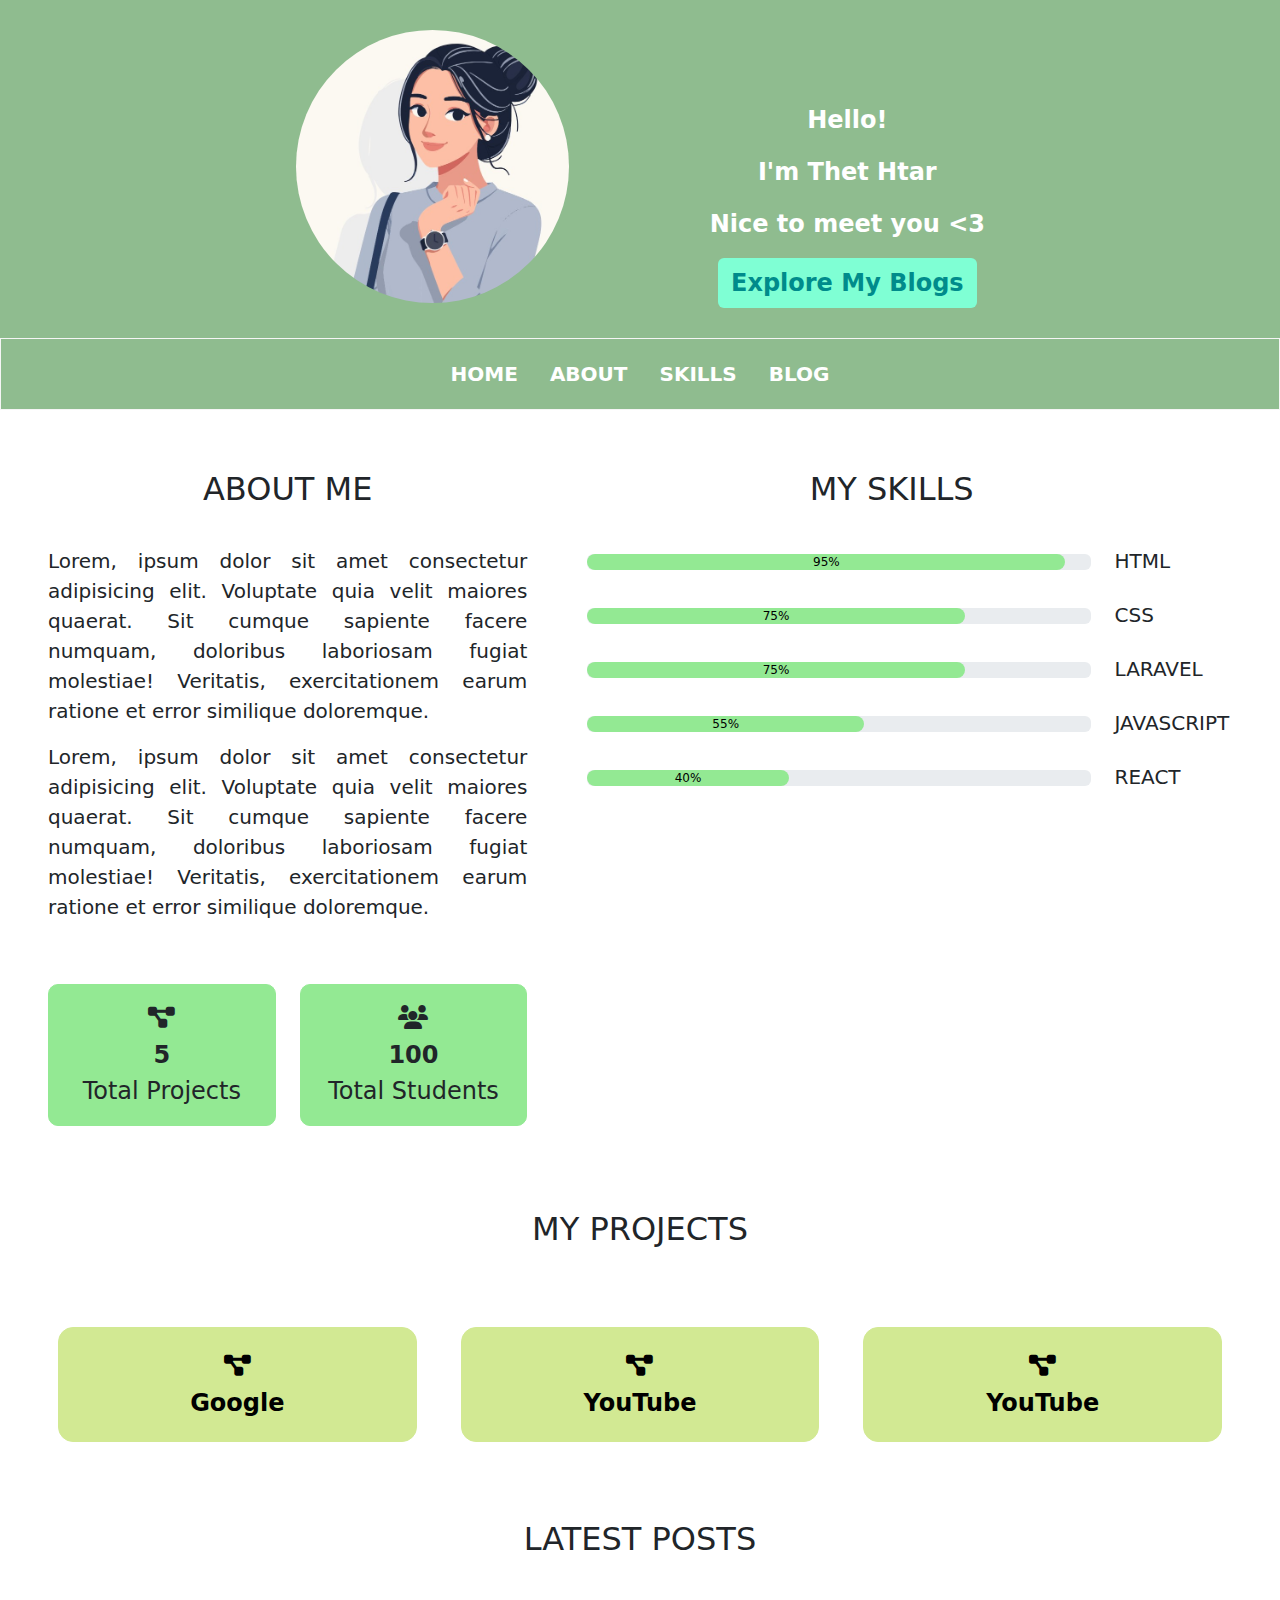
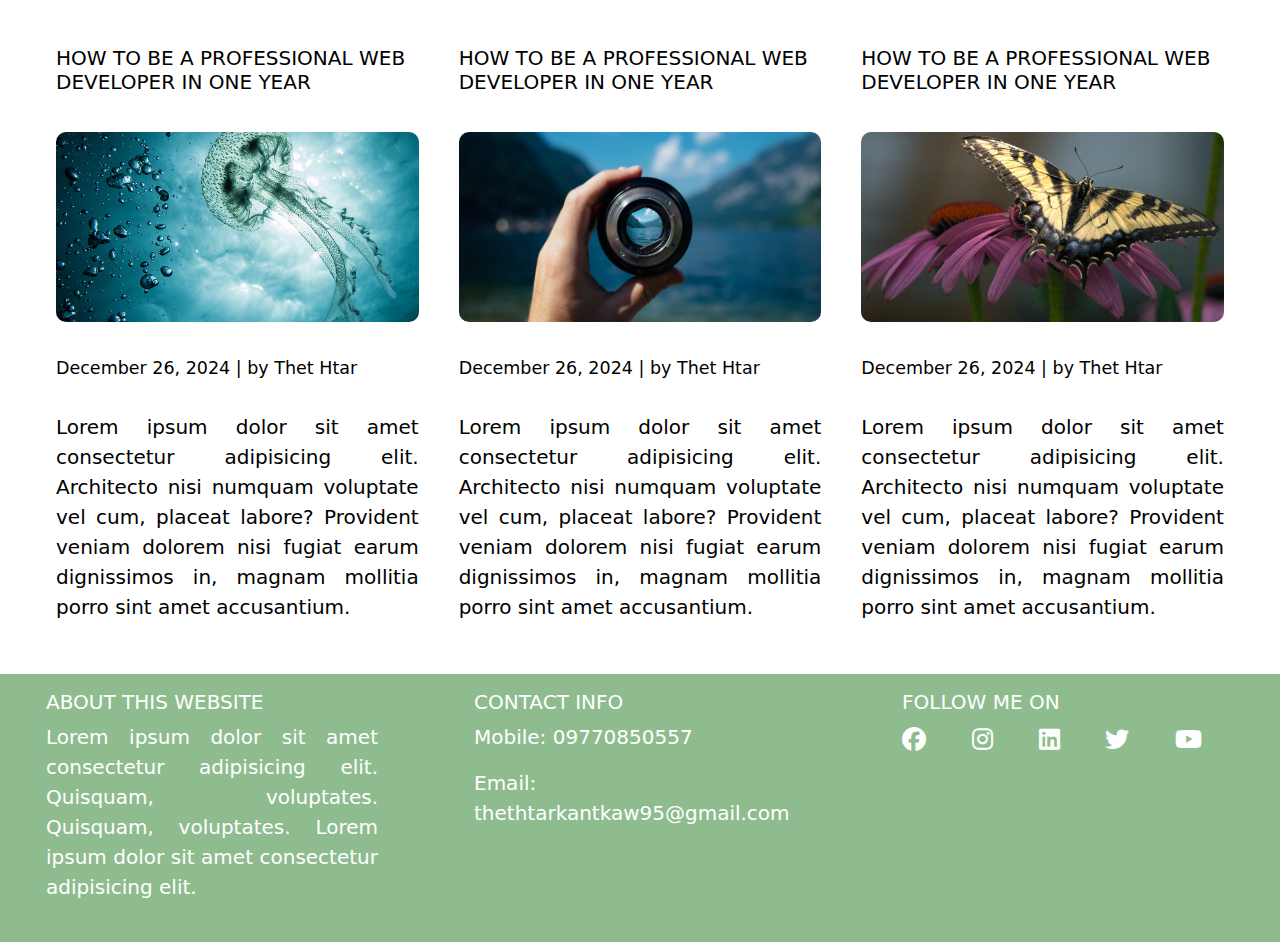
<file: index.html>
<!DOCTYPE html>
<html lang="en">
<head>
    <meta charset="UTF-8">
    <meta name="viewport" content="width=device-width, initial-scale=1.0">
    <!-- BOOTSTRAP CSS -->
    <link href="https://cdn.jsdelivr.net/npm/bootstrap@5.3.3/dist/css/bootstrap.min.css" rel="stylesheet" integrity="sha384-QWTKZyjpPEjISv5WaRU9OFeRpok6YctnYmDr5pNlyT2bRjXh0JMhjY6hW+ALEwIH" crossorigin="anonymous">
    <!-- CUSTOM CSS  -->
     <link rel="stylesheet" href="css/style.css">
    <!-- FONTAWESOME CSS -->
    <link rel="stylesheet" href="https://cdnjs.cloudflare.com/ajax/libs/font-awesome/6.7.2/css/all.min.css" 
    integrity="sha512-Evv84Mr4kqVGRNSgIGL/F/aIDqQb7xQ2vcrdIwxfjThSH8CSR7PBEakCr51Ck+w+/U6swU2Im1vVX0SVk9ABhg=="
     crossorigin="anonymous" referrerpolicy="no-referrer" />    
    <title>Portfolio</title>
</head>
<body>
    <div style="width: 100%;">
        <div class="row">
            <div class="col-md-12">
                <!-- HEADER SECTION -->
                <div class="header">
                    <div class="row">
                        <div class="col-md-2"></div>
                        <div class="col-md-4">
                            <img src="images/thkk.jpg" id="header-img" alt="">
                        </div>
                        <div class="col-md-4 fs-4 fw-bold">
                            <br><br>
                            <p>Hello!</p>
                            <p>I'm Thet Htar</p>
                            <p>Nice to meet you <3</p>
                            <a href="posts.html">
                                <button 
                                    class="btn explore-btn fs-4 fw-bold" 
                                >
                                    Explore My Blogs
                                </button>
                            </a>                            
                        </div>
                        <div class="col-md-2"></div>
                    </div>
                </div>

                <!-- NAVIGATION SECTION  -->
                <div id="navbar" class="d-flex justify-content-center position-sticky">
                    <a href="index.html">HOME</a>
                    <a href="#about">ABOUT</a>
                    <a href="#projects">SKILLS</a>
                    <a href="#blogs">BLOG</a>
                </div>

                <!-- ABOUT SECTION -->
                <!-- <div> -->
                    <div class="row">
                        <div class="col-md-12">
                            <!-- ABOUT ME AND MY SKILLS -->
                            <div class="about-me px-5">
                                <div class="row">
                                    <div class="col-md-5">
                                        <br>
                                        <div id="about">
                                            <h2 class="text-center">ABOUT ME</h2><br>
                                            <P>Lorem, ipsum dolor sit amet consectetur adipisicing elit. Voluptate quia
                                                velit maiores quaerat. Sit cumque sapiente facere numquam, doloribus
                                                laboriosam fugiat molestiae! Veritatis, exercitationem earum ratione
                                                et error similique doloremque.
                                            </P>
                                            <P>Lorem, ipsum dolor sit amet consectetur adipisicing elit. Voluptate quia
                                                velit maiores quaerat. Sit cumque sapiente facere numquam, doloribus
                                                laboriosam fugiat molestiae! Veritatis, exercitationem earum ratione
                                                et error similique doloremque.
                                            </P><br>
                                            <div class="row py-3 fs-4">
                                                <div class="col-md-6 mb-2">
                                                    <div class="total-project">
                                                        <i class="fa-solid fa-diagram-project pb-2"></i><br>
                                                        <strong>5</strong>
                                                        <p>Total Projects</p>
                                                    </div>
                                                </div>
                                                <div class="col-md-6">
                                                    <div class="total-student">
                                                        <i class="fa fa-users pb-2"></i><br>
                                                        <strong>100</strong>
                                                        <p>Total Students</p>
                                                    </div>
                                                </div>
                                            </div>
                                        </div>                                        
                                    </div>

                                    <div class="col-md-7 px-5">
                                        <br>
                                        <h2 class="text-center">MY SKILLS</h2><br>
                                        <div class="row mb-4">
                                            <div class="col-md-10">
                                                <div class="progress mt-2">
                                                    <div class="progress-bar" style="width: 95%;">
                                                        95%
                                                    </div>
                                                </div>
                                            </div>
                                            <div class="col-md-2">
                                                HTML
                                            </div>
                                        </div>

                                        <div class="row mb-4">
                                            <div class="col-md-10">
                                                <div class="progress mt-2">
                                                    <div class="progress-bar" style="width: 75%;">
                                                        75%
                                                    </div>
                                                </div>
                                            </div>
                                            <div class="col-md-2">
                                                CSS
                                            </div>
                                        </div>
                                        <div class="row mb-4">
                                            <div class="col-md-10">
                                                <div class="progress mt-2">
                                                    <div class="progress-bar" style="width: 75%;">
                                                        75%
                                                    </div>
                                                </div>
                                            </div>
                                            <div class="col-md-2">
                                                LARAVEL
                                            </div>
                                        </div>
                                        <div class="row mb-4">
                                            <div class="col-md-10">
                                                <div class="progress mt-2">
                                                    <div class="progress-bar" style="width: 55%;">
                                                        55%
                                                    </div>
                                                </div>
                                            </div>
                                            <div class="col-md-2">
                                                JAVASCRIPT
                                            </div>
                                        </div>
                                        <div class="row mb-4">
                                            <div class="col-md-10">
                                                <div class="progress mt-2">
                                                    <div class="progress-bar" style="width: 40%;">
                                                        40%
                                                    </div>
                                                </div>
                                            </div>
                                            <div class="col-md-2">
                                                REACT
                                            </div>
                                        </div>
                                                                                
                                    </div>
                                </div>                                
                            </div>

                            <!-- PROJECTS -->
                            <br>
                            <div class="projects px-5" id="projects">
                                <h2 class="text-center">MY PROJECTS</h2><br><br>
                                <div class="row">
                                    <div class="col-md-4 mb-2">
                                        <div class="project">
                                            <a href="https://www.google.com" target="_blank">
                                                <i class="fa-solid fa-diagram-project pb-2"></i><br>
                                                <strong>Google</strong>
                                            </a>
                                        </div>                                                                                
                                    </div>
                                    <div class="col-md-4 mb-2">
                                        <div class="project">
                                            <a href="https://www.youtube.com" target="_blank">
                                                <i class="fa-solid fa-diagram-project pb-2"></i><br>
                                                <strong>YouTube</strong>
                                            </a>
                                        </div>                                                                                
                                    </div>
                                    <div class="col-md-4 mb-2">
                                        <div class="project">
                                            <a href="https://www.youtube.com" target="_blank">
                                                <i class="fa-solid fa-diagram-project pb-2"></i><br>
                                                <strong>YouTube</strong>
                                            </a>
                                        </div>                                     
                                    </div>
                                </div>
                            </div>

                            <!-- BLOGS -->
                            <br><br>
                            <div class="latest-post px-5" id="blogs">
                                <h2 class="text-center">LATEST POSTS</h2><br><br>
                                <div class="row">
                                    <div class="col-md-4 col-sm-6 mb-3 post">
                                        <a href="post-detail.html">
                                            <h5>HOW TO BE A PROFESSIONAL WEB DEVELOPER IN ONE YEAR</h5><br>
                                            <img src="images/post1.jpg" alt=""><br><br>
                                            <small>December 26, 2024 | by Thet Htar</small><br><br>
                                            <p>
                                                Lorem ipsum dolor sit amet consectetur adipisicing elit. Architecto nisi numquam
                                                voluptate vel cum, placeat labore? Provident veniam dolorem nisi fugiat earum dignissimos in, 
                                                magnam mollitia porro sint amet accusantium.
                                            </p>
                                        </a>                            
                                    </div>
                                    <div class="col-md-4 col-sm-6 mb-3 post">
                                        <a href="post-detail.html">
                                            <h5>HOW TO BE A PROFESSIONAL WEB DEVELOPER IN ONE YEAR</h5><br>
                                            <img src="images/post3.jpg" alt=""><br><br>
                                            <small>December 26, 2024 | by Thet Htar</small><br><br>
                                            <p>
                                                Lorem ipsum dolor sit amet consectetur adipisicing elit. Architecto nisi numquam
                                                voluptate vel cum, placeat labore? Provident veniam dolorem nisi fugiat earum dignissimos in, 
                                                magnam mollitia porro sint amet accusantium.
                                            </p>
                                        </a>                            
                                    </div>
                                    <div class="col-md-4 col-sm-6 mb-3 post">
                                        <a href="post-detail.html">
                                            <h5>HOW TO BE A PROFESSIONAL WEB DEVELOPER IN ONE YEAR</h5><br>
                                            <img src="images/post2.jpg" alt=""><br><br>
                                            <small>December 26, 2024 | by Thet Htar</small><br><br>
                                            <p>
                                                Lorem ipsum dolor sit amet consectetur adipisicing elit. Architecto nisi numquam
                                                voluptate vel cum, placeat labore? Provident veniam dolorem nisi fugiat earum dignissimos in, 
                                                magnam mollitia porro sint amet accusantium.
                                            </p>
                                        </a>                            
                                    </div>
                                    
                                </div>
                            </div>


                            <!-- FOOTER SECTION -->
                            <div class="footer py-3">
                            <div class="row">
                                <div class="col-md-4 px-5 mb-2">
                                    <h5>ABOUT THIS WEBSITE</h5>
                                    <p>
                                        Lorem ipsum dolor sit amet consectetur adipisicing elit. 
                                        Quisquam, voluptates. Quisquam, voluptates.
                                        Lorem ipsum dolor sit amet consectetur adipisicing elit.
                                    </p>
                                </div>
                                <div class="col-md-4 px-5 mb-2">
                                    <h5>CONTACT INFO</h5>
                                    <p>
                                        Mobile: 09770850557<br>
                                    </p>
                                    <p>
                                        Email: thethtarkantkaw95@gmail.com
                                    </p>
                                </div>
                                <div class="accounts col-md-4 px-5 fs-4">
                                    <h5>FOLLOW ME ON</h5>
                                    <a href="">
                                        <i class="fa-brands fa-facebook"></i>
                                    </a>
                                    &nbsp;&nbsp;&nbsp;&nbsp;
                                    <a href="">
                                        <i class="fa-brands fa-instagram"></i>
                                    </a>
                                    &nbsp;&nbsp;&nbsp;&nbsp;
                                    <a href="">
                                        <i class="fa-brands fa-linkedin"></i>
                                    </a>
                                    &nbsp;&nbsp;&nbsp;&nbsp;
                                    <a href="">
                                        <i class="fa-brands fa-twitter"></i>
                                    </a>
                                    &nbsp;&nbsp;&nbsp;&nbsp;
                                    <a href="">
                                        <i class="fa-brands fa-youtube"></i>
                                    </a>
                                </div>
                            </div>
                            </div>
                        </div>
                    </div>
                <!-- </div> -->
            </div>
        </div>
    </div>
    <script src="https://cdn.jsdelivr.net/npm/bootstrap@5.3.3/dist/js/bootstrap.bundle.min.js" integrity="sha384-YvpcrYf0tY3lHB60NNkmXc5s9fDVZLESaAA55NDzOxhy9GkcIdslK1eN7N6jIeHz" crossorigin="anonymous"></script>

    <!-- CUTOM JAVASCRIPT -->
     <script src="js/script.js"></script>
</body>
</html>
</file>
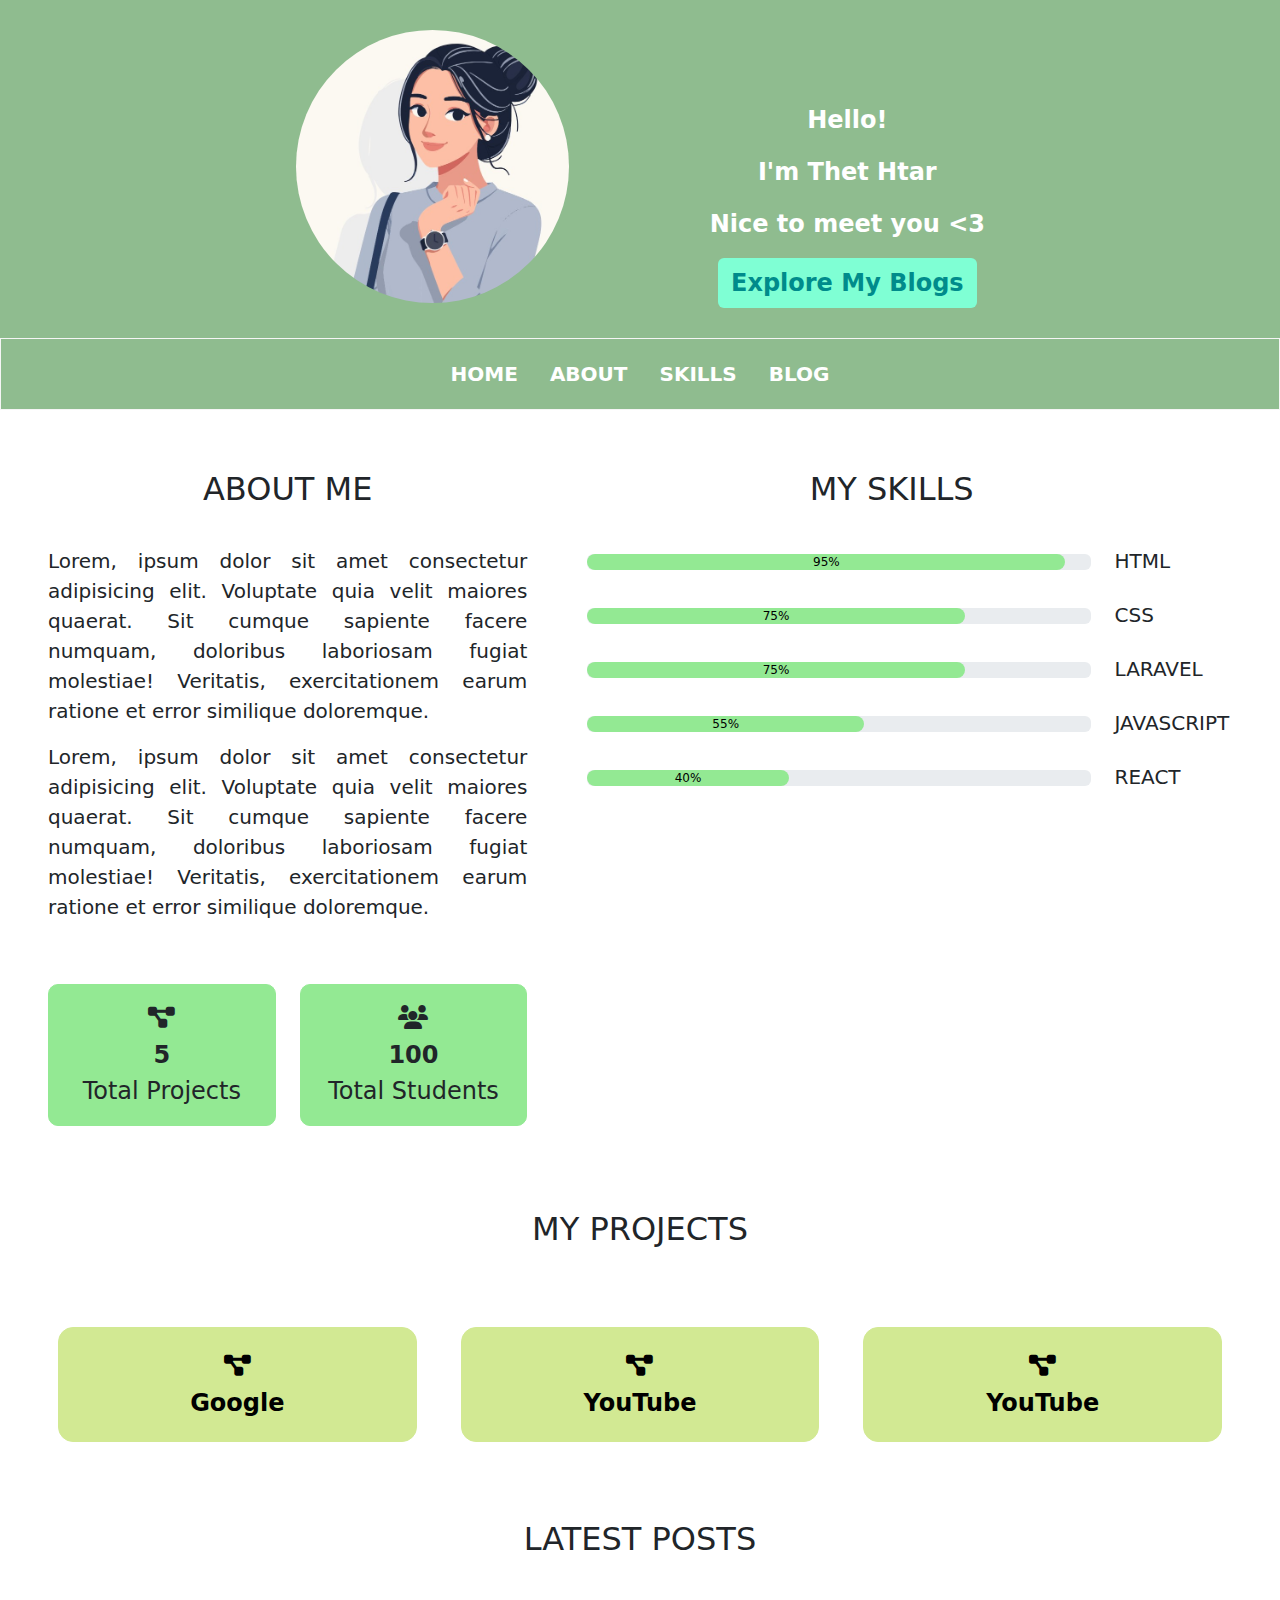
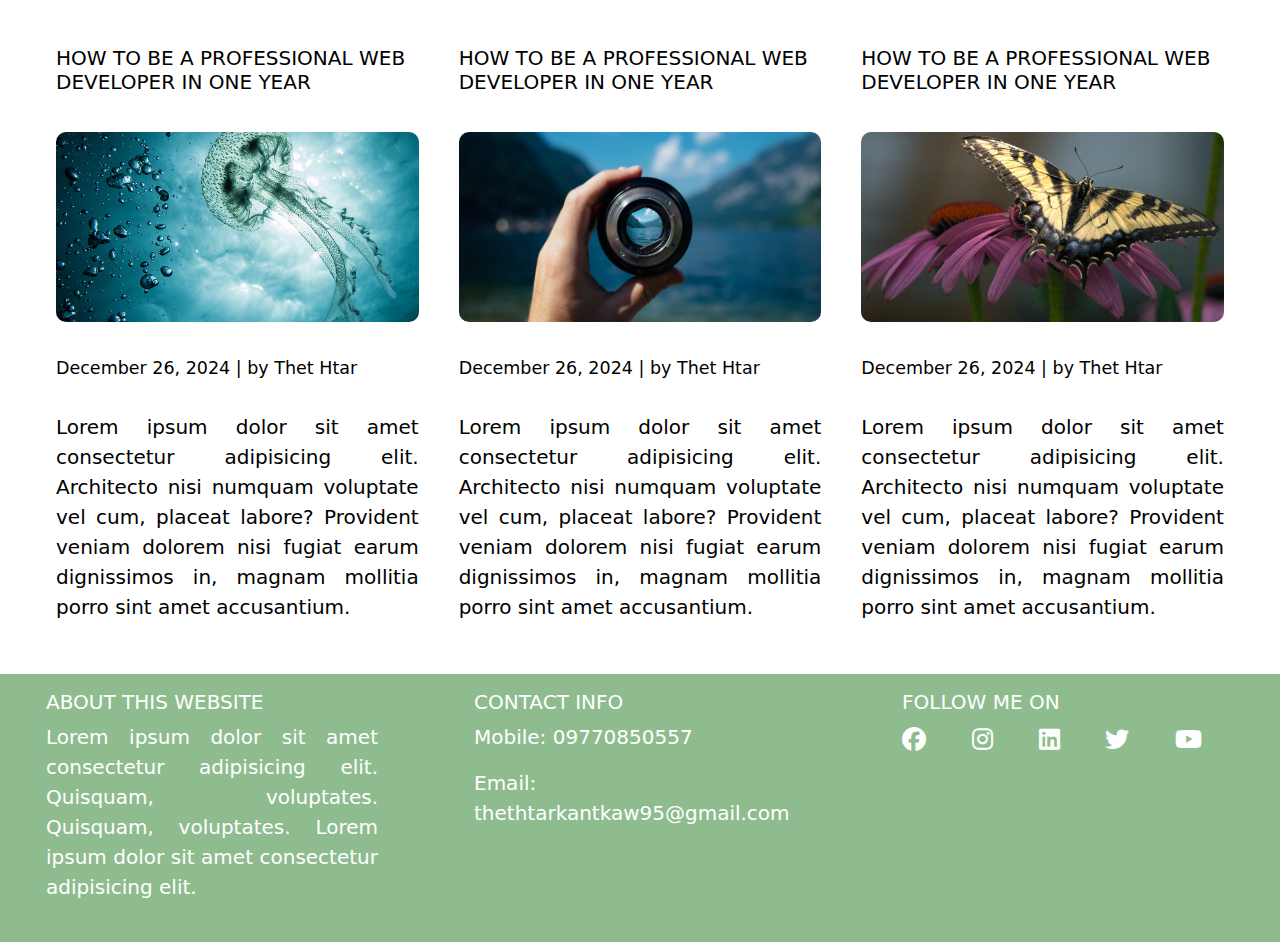
<file: front/index.html>
<!DOCTYPE html>
<html lang="en">
<head>
    <meta charset="UTF-8">
    <meta name="viewport" content="width=device-width, initial-scale=1.0">
    <!-- BOOTSTRAP CSS -->
    <link href="https://cdn.jsdelivr.net/npm/bootstrap@5.3.3/dist/css/bootstrap.min.css" rel="stylesheet" integrity="sha384-QWTKZyjpPEjISv5WaRU9OFeRpok6YctnYmDr5pNlyT2bRjXh0JMhjY6hW+ALEwIH" crossorigin="anonymous">
    <!-- CUSTOM CSS  -->
     <link rel="stylesheet" href="css/style.css">
    <!-- FONTAWESOME CSS -->
    <link rel="stylesheet" href="https://cdnjs.cloudflare.com/ajax/libs/font-awesome/6.7.2/css/all.min.css" 
    integrity="sha512-Evv84Mr4kqVGRNSgIGL/F/aIDqQb7xQ2vcrdIwxfjThSH8CSR7PBEakCr51Ck+w+/U6swU2Im1vVX0SVk9ABhg=="
     crossorigin="anonymous" referrerpolicy="no-referrer" />    
    <title>Portfolio</title>
</head>
<body>
    <div style="width: 100%;">
        <div class="row">
            <div class="col-md-12">
                <!-- HEADER SECTION -->
                <div class="header">
                    <div class="row">
                        <div class="col-md-2"></div>
                        <div class="col-md-4">
                            <img src="images/thkk.jpg" id="header-img" alt="">
                        </div>
                        <div class="col-md-4 fs-4 fw-bold">
                            <br><br>
                            <p>Hello!</p>
                            <p>I'm Thet Htar</p>
                            <p>Nice to meet you <3</p>
                            <a href="posts.html">
                                <button 
                                    class="btn explore-btn fs-4 fw-bold" 
                                >
                                    Explore My Blogs
                                </button>
                            </a>                            
                        </div>
                        <div class="col-md-2"></div>
                    </div>
                </div>

                <!-- NAVIGATION SECTION  -->
                <div id="navbar" class="d-flex justify-content-center position-sticky">
                    <a href="index.html">HOME</a>
                    <a href="#about">ABOUT</a>
                    <a href="#projects">SKILLS</a>
                    <a href="#blogs">BLOG</a>
                </div>

                <!-- ABOUT SECTION -->
                <!-- <div> -->
                    <div class="row">
                        <div class="col-md-12">
                            <!-- ABOUT ME AND MY SKILLS -->
                            <div class="about-me px-5">
                                <div class="row">
                                    <div class="col-md-5">
                                        <br>
                                        <div id="about">
                                            <h2 class="text-center">ABOUT ME</h2><br>
                                            <P>Lorem, ipsum dolor sit amet consectetur adipisicing elit. Voluptate quia
                                                velit maiores quaerat. Sit cumque sapiente facere numquam, doloribus
                                                laboriosam fugiat molestiae! Veritatis, exercitationem earum ratione
                                                et error similique doloremque.
                                            </P>
                                            <P>Lorem, ipsum dolor sit amet consectetur adipisicing elit. Voluptate quia
                                                velit maiores quaerat. Sit cumque sapiente facere numquam, doloribus
                                                laboriosam fugiat molestiae! Veritatis, exercitationem earum ratione
                                                et error similique doloremque.
                                            </P><br>
                                            <div class="row py-3 fs-4">
                                                <div class="col-md-6 mb-2">
                                                    <div class="total-project">
                                                        <i class="fa-solid fa-diagram-project pb-2"></i><br>
                                                        <strong>5</strong>
                                                        <p>Total Projects</p>
                                                    </div>
                                                </div>
                                                <div class="col-md-6">
                                                    <div class="total-student">
                                                        <i class="fa fa-users pb-2"></i><br>
                                                        <strong>100</strong>
                                                        <p>Total Students</p>
                                                    </div>
                                                </div>
                                            </div>
                                        </div>                                        
                                    </div>

                                    <div class="col-md-7 px-5">
                                        <br>
                                        <h2 class="text-center">MY SKILLS</h2><br>
                                        <div class="row mb-4">
                                            <div class="col-md-10">
                                                <div class="progress mt-2">
                                                    <div class="progress-bar" style="width: 95%;">
                                                        95%
                                                    </div>
                                                </div>
                                            </div>
                                            <div class="col-md-2">
                                                HTML
                                            </div>
                                        </div>

                                        <div class="row mb-4">
                                            <div class="col-md-10">
                                                <div class="progress mt-2">
                                                    <div class="progress-bar" style="width: 75%;">
                                                        75%
                                                    </div>
                                                </div>
                                            </div>
                                            <div class="col-md-2">
                                                CSS
                                            </div>
                                        </div>
                                        <div class="row mb-4">
                                            <div class="col-md-10">
                                                <div class="progress mt-2">
                                                    <div class="progress-bar" style="width: 75%;">
                                                        75%
                                                    </div>
                                                </div>
                                            </div>
                                            <div class="col-md-2">
                                                LARAVEL
                                            </div>
                                        </div>
                                        <div class="row mb-4">
                                            <div class="col-md-10">
                                                <div class="progress mt-2">
                                                    <div class="progress-bar" style="width: 55%;">
                                                        55%
                                                    </div>
                                                </div>
                                            </div>
                                            <div class="col-md-2">
                                                JAVASCRIPT
                                            </div>
                                        </div>
                                        <div class="row mb-4">
                                            <div class="col-md-10">
                                                <div class="progress mt-2">
                                                    <div class="progress-bar" style="width: 40%;">
                                                        40%
                                                    </div>
                                                </div>
                                            </div>
                                            <div class="col-md-2">
                                                REACT
                                            </div>
                                        </div>
                                                                                
                                    </div>
                                </div>                                
                            </div>

                            <!-- PROJECTS -->
                            <br>
                            <div class="projects px-5" id="projects">
                                <h2 class="text-center">MY PROJECTS</h2><br><br>
                                <div class="row">
                                    <div class="col-md-4 mb-2">
                                        <div class="project">
                                            <a href="https://www.google.com" target="_blank">
                                                <i class="fa-solid fa-diagram-project pb-2"></i><br>
                                                <strong>Google</strong>
                                            </a>
                                        </div>                                                                                
                                    </div>
                                    <div class="col-md-4 mb-2">
                                        <div class="project">
                                            <a href="https://www.youtube.com" target="_blank">
                                                <i class="fa-solid fa-diagram-project pb-2"></i><br>
                                                <strong>YouTube</strong>
                                            </a>
                                        </div>                                                                                
                                    </div>
                                    <div class="col-md-4 mb-2">
                                        <div class="project">
                                            <a href="https://www.youtube.com" target="_blank">
                                                <i class="fa-solid fa-diagram-project pb-2"></i><br>
                                                <strong>YouTube</strong>
                                            </a>
                                        </div>                                     
                                    </div>
                                </div>
                            </div>

                            <!-- BLOGS -->
                            <br><br>
                            <div class="latest-post px-5" id="blogs">
                                <h2 class="text-center">LATEST POSTS</h2><br><br>
                                <div class="row">
                                    <div class="col-md-4 col-sm-6 mb-3 post">
                                        <a href="post-detail.html">
                                            <h5>HOW TO BE A PROFESSIONAL WEB DEVELOPER IN ONE YEAR</h5><br>
                                            <img src="images/post1.jpg" alt=""><br><br>
                                            <small>December 26, 2024 | by Thet Htar</small><br><br>
                                            <p>
                                                Lorem ipsum dolor sit amet consectetur adipisicing elit. Architecto nisi numquam
                                                voluptate vel cum, placeat labore? Provident veniam dolorem nisi fugiat earum dignissimos in, 
                                                magnam mollitia porro sint amet accusantium.
                                            </p>
                                        </a>                            
                                    </div>
                                    <div class="col-md-4 col-sm-6 mb-3 post">
                                        <a href="post-detail.html">
                                            <h5>HOW TO BE A PROFESSIONAL WEB DEVELOPER IN ONE YEAR</h5><br>
                                            <img src="images/post3.jpg" alt=""><br><br>
                                            <small>December 26, 2024 | by Thet Htar</small><br><br>
                                            <p>
                                                Lorem ipsum dolor sit amet consectetur adipisicing elit. Architecto nisi numquam
                                                voluptate vel cum, placeat labore? Provident veniam dolorem nisi fugiat earum dignissimos in, 
                                                magnam mollitia porro sint amet accusantium.
                                            </p>
                                        </a>                            
                                    </div>
                                    <div class="col-md-4 col-sm-6 mb-3 post">
                                        <a href="post-detail.html">
                                            <h5>HOW TO BE A PROFESSIONAL WEB DEVELOPER IN ONE YEAR</h5><br>
                                            <img src="images/post2.jpg" alt=""><br><br>
                                            <small>December 26, 2024 | by Thet Htar</small><br><br>
                                            <p>
                                                Lorem ipsum dolor sit amet consectetur adipisicing elit. Architecto nisi numquam
                                                voluptate vel cum, placeat labore? Provident veniam dolorem nisi fugiat earum dignissimos in, 
                                                magnam mollitia porro sint amet accusantium.
                                            </p>
                                        </a>                            
                                    </div>
                                    
                                </div>
                            </div>


                            <!-- FOOTER SECTION -->
                            <div class="footer py-3">
                            <div class="row">
                                <div class="col-md-4 px-5 mb-2">
                                    <h5>ABOUT THIS WEBSITE</h5>
                                    <p>
                                        Lorem ipsum dolor sit amet consectetur adipisicing elit. 
                                        Quisquam, voluptates. Quisquam, voluptates.
                                        Lorem ipsum dolor sit amet consectetur adipisicing elit.
                                    </p>
                                </div>
                                <div class="col-md-4 px-5 mb-2">
                                    <h5>CONTACT INFO</h5>
                                    <p>
                                        Mobile: 09770850557<br>
                                    </p>
                                    <p>
                                        Email: thethtarkantkaw95@gmail.com
                                    </p>
                                </div>
                                <div class="accounts col-md-4 px-5 fs-4">
                                    <h5>FOLLOW ME ON</h5>
                                    <a href="">
                                        <i class="fa-brands fa-facebook"></i>
                                    </a>
                                    &nbsp;&nbsp;&nbsp;&nbsp;
                                    <a href="">
                                        <i class="fa-brands fa-instagram"></i>
                                    </a>
                                    &nbsp;&nbsp;&nbsp;&nbsp;
                                    <a href="">
                                        <i class="fa-brands fa-linkedin"></i>
                                    </a>
                                    &nbsp;&nbsp;&nbsp;&nbsp;
                                    <a href="">
                                        <i class="fa-brands fa-twitter"></i>
                                    </a>
                                    &nbsp;&nbsp;&nbsp;&nbsp;
                                    <a href="">
                                        <i class="fa-brands fa-youtube"></i>
                                    </a>
                                </div>
                            </div>
                            </div>
                        </div>
                    </div>
                <!-- </div> -->
            </div>
        </div>
    </div>
    <script src="https://cdn.jsdelivr.net/npm/bootstrap@5.3.3/dist/js/bootstrap.bundle.min.js" integrity="sha384-YvpcrYf0tY3lHB60NNkmXc5s9fDVZLESaAA55NDzOxhy9GkcIdslK1eN7N6jIeHz" crossorigin="anonymous"></script>

    <!-- CUTOM JAVASCRIPT -->
     <script src="js/script.js"></script>
</body>
</html>
</file>
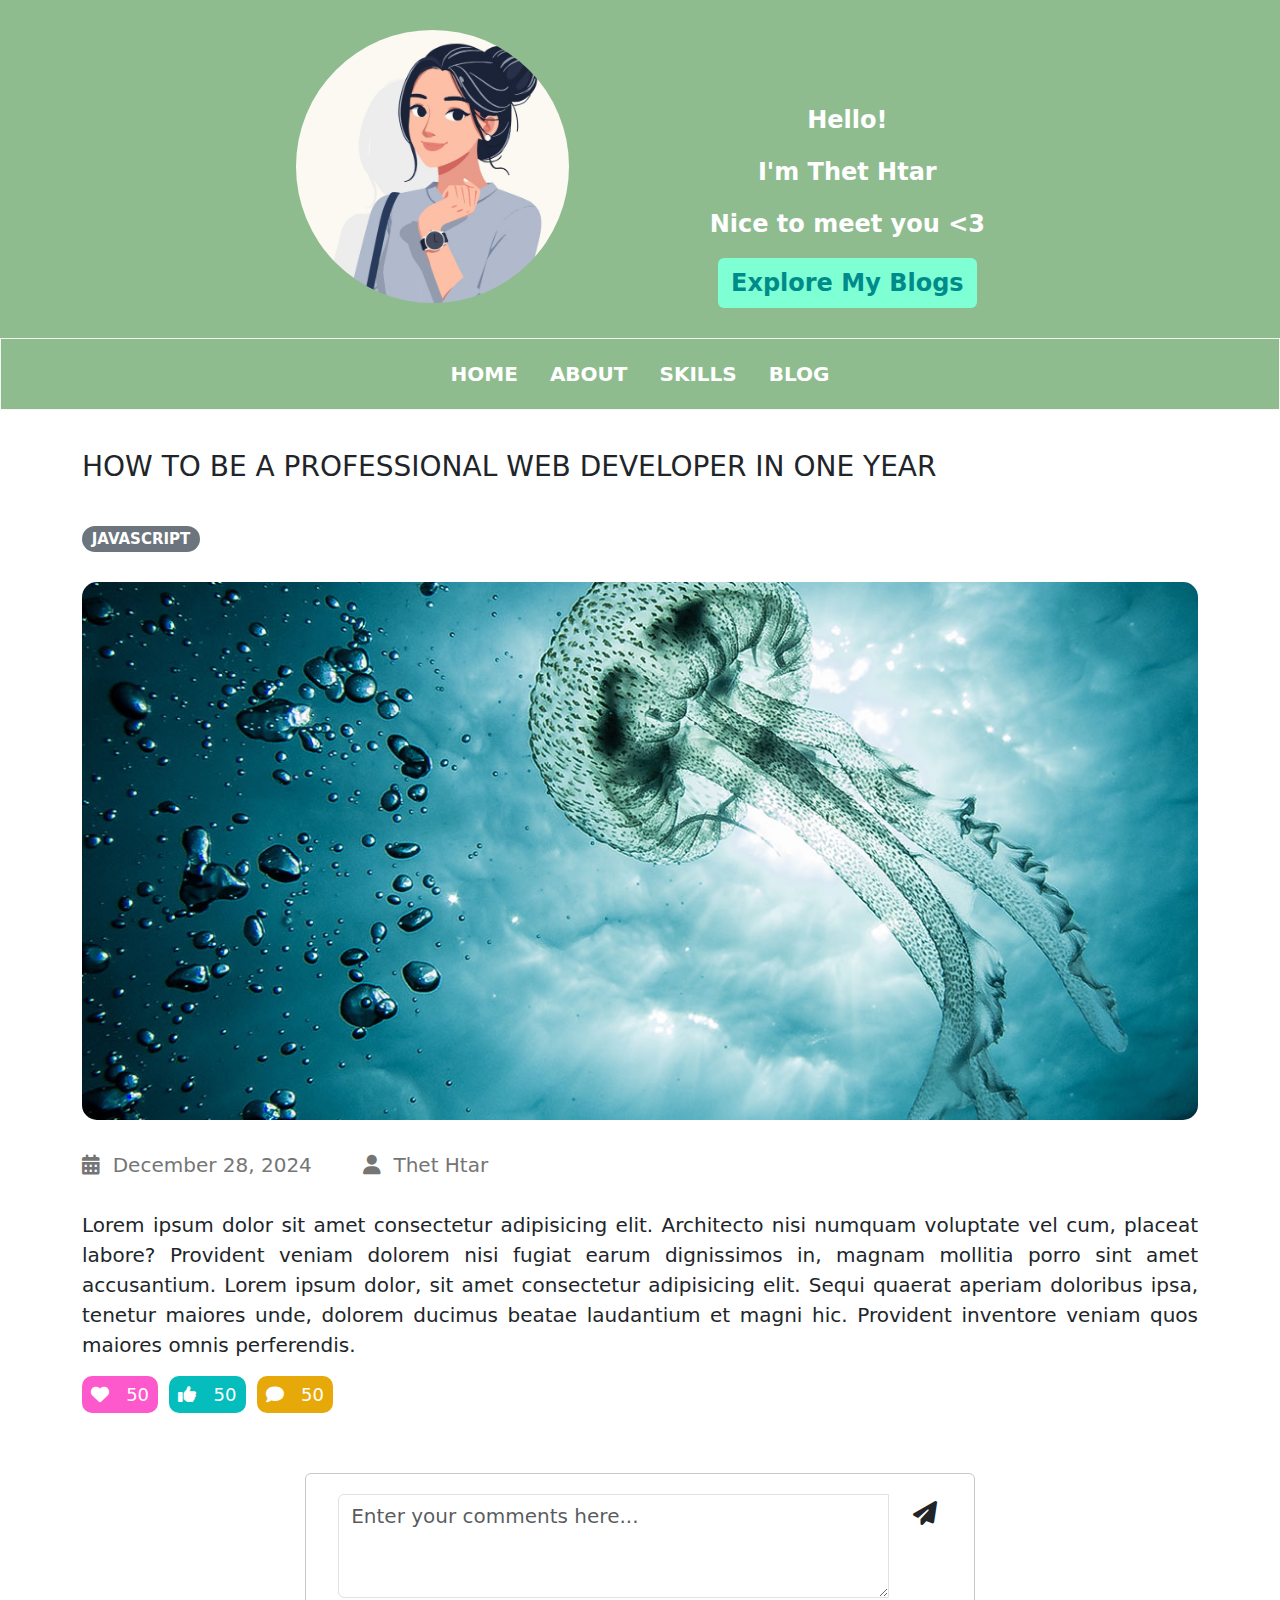
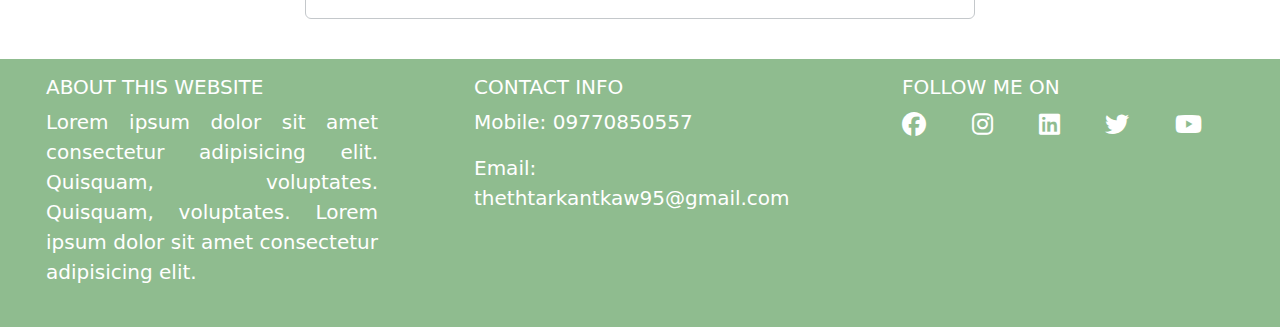
<file: post-detail.html>
<!DOCTYPE html>
<html lang="en">
<head>
    <meta charset="UTF-8">
    <meta name="viewport" content="width=device-width, initial-scale=1.0">
    <!-- BOOTSTRAP CSS -->
    <link href="https://cdn.jsdelivr.net/npm/bootstrap@5.3.3/dist/css/bootstrap.min.css" rel="stylesheet" integrity="sha384-QWTKZyjpPEjISv5WaRU9OFeRpok6YctnYmDr5pNlyT2bRjXh0JMhjY6hW+ALEwIH" crossorigin="anonymous">
    <!-- CUSTOM CSS  -->
     <link rel="stylesheet" href="css/style.css">
    <!-- FONTAWESOME CSS -->
    <link rel="stylesheet" href="https://cdnjs.cloudflare.com/ajax/libs/font-awesome/6.7.2/css/all.min.css" 
    integrity="sha512-Evv84Mr4kqVGRNSgIGL/F/aIDqQb7xQ2vcrdIwxfjThSH8CSR7PBEakCr51Ck+w+/U6swU2Im1vVX0SVk9ABhg=="
     crossorigin="anonymous" referrerpolicy="no-referrer" />    
    <title>Portfolio</title>
</head>
<body>
    <div style="width: 100%;">
        <div class="row">
            <div class="col-md-12">
                <!-- HEADER SECTION -->
                <div class="header">
                    <div class="row">
                        <div class="col-md-2"></div>
                        <div class="col-md-4">
                            <img src="images/thkk.jpg" id="header-img" alt="">
                        </div>
                        <div class="col-md-4 fs-4 fw-bold">
                            <br><br>
                            <p>Hello!</p>
                            <p>I'm Thet Htar</p>
                            <p>Nice to meet you <3</p>
                            <a href="posts.html">
                                <button 
                                    class="btn explore-btn fs-4 fw-bold" 
                                >
                                    Explore My Blogs
                                </button>
                            </a>  
                        </div>
                        <div class="col-md-2"></div>
                    </div>
                </div>

                <!-- NAVIGATION SECTION  -->
                <div id="navbar" class="d-flex justify-content-center position-sticky">
                    <a href="index.html">HOME</a>
                    <a href="">ABOUT</a>
                    <a href="">SKILLS</a>
                    <a href="">BLOG</a>
                </div>

                <!-- ABOUT SECTION -->
                <!-- <div> -->
                    <div class="row">
                        <div class="col-md-12">

                            <div class="container">
                                <div class="post-detail">
                                    <div>
                                        <h3>HOW TO BE A PROFESSIONAL WEB DEVELOPER IN ONE YEAR</h3><br>
                                        <span class="badge rounded-pill text-bg-secondary">JAVASCRIPT</span><br><br>
                                        <img src="images/post1.jpg" alt=""><br><br>
                                        <span>
                                            <i class="fa-solid fa-calendar-days"></i>
                                            &nbsp;December 28, 2024
                                        </span>
                                        &nbsp;&nbsp;&nbsp;&nbsp;&nbsp;&nbsp;
                                        <span>
                                            <i class="fa-solid fa-user"></i>
                                            &nbsp;Thet Htar
                                        </span><br><br>                                  
                                        <p>
                                            Lorem ipsum dolor sit amet consectetur adipisicing elit. Architecto nisi numquam
                                            voluptate vel cum, placeat labore? Provident veniam dolorem nisi fugiat earum dignissimos in, 
                                            magnam mollitia porro sint amet accusantium. Lorem ipsum dolor, sit amet consectetur 
                                            adipisicing elit. Sequi quaerat aperiam doloribus ipsa, tenetur maiores unde, 
                                            dolorem ducimus beatae laudantium et magni hic. Provident inventore 
                                            veniam quos maiores omnis perferendis.
                                        </p>
                                        <button class="btn love-btn btn-sm">
                                            <i class="fa-solid fa-heart"></i>
                                            &nbsp;&nbsp;<span class="text-white">50</span>
                                        </button>
                                        <button class="btn like-btn btn-sm">
                                            <i class="fa-solid fa-thumbs-up"></i>
                                            &nbsp;&nbsp;<span class="text-white">50</span>
                                        </button>
                                        <button class="btn cmt-btn btn-sm" data-bs-toggle="collapse" data-bs-target="#commentSection">
                                            <i class="fa-solid fa-comment"></i>
                                            &nbsp;&nbsp;<span class="text-white">50</span>
                                        </button>
                                    </div>
                                    
                                    <br><br>
                                    <div class="comment-box container border border-secondary-subtle rounded">
                                        <div class="input-group">
                                            <textarea class="form-control fs-5" rows="3" placeholder="Enter your comments here..."></textarea>
                                            <div class="input-group-append">
                                                <i class="btn fa-solid fa-paper-plane fs-4 px-4"></i>
                                            </div>
                                        </div>
                                    </div>
                                    <!-- comments section -->
                                    <div class="collapse comment-section" id="commentSection">
                                        <div class="container">
                                            <div class="row">
                                                <div class="col-md-2 col-sm-2 col-2 d-flex justify-content-end align-items-start">
                                                    <img src="images/thkk.jpg" alt="">
                                                </div>
                                                <div class="col-md-10 col-sm-10 col-10">
                                                    <h5>Thet Htar</h5>
                                                    <p>
                                                        Lorem ipsum dolor sit amet consectetur adipisicing elit. 
                                                        Quisquam, voluptates. Quisquam, voluptates.
                                                    </p>
                                                </div>    
                                            </div>
                                            <div class="row">
                                                <div class="col-md-2 col-sm-2 col-2 d-flex justify-content-end align-items-start">
                                                    <img src="images/thkk.jpg" alt="">
                                                </div>
                                                <div class="col-md-10 col-sm-10 col-10">
                                                    <h5>Thet Htar</h5>
                                                    <p>
                                                        Lorem ipsum dolor sit amet consectetur adipisicing elit. 
                                                        Quisquam, voluptates. Quisquam, voluptates.
                                                    </p>
                                                </div>
                                            </div>
                                        </div>
                                        
                                    </div>
                                </div>
                            </div>   

                            <!-- FOOTER SECTION -->
                            <div class="footer py-3">
                            <div class="row">
                                <div class="col-md-4 px-5 mb-2">
                                    <h5>ABOUT THIS WEBSITE</h5>
                                    <p>
                                        Lorem ipsum dolor sit amet consectetur adipisicing elit. 
                                        Quisquam, voluptates. Quisquam, voluptates.
                                        Lorem ipsum dolor sit amet consectetur adipisicing elit.
                                    </p>
                                </div>
                                <div class="col-md-4 px-5 mb-2">
                                    <h5>CONTACT INFO</h5>
                                    <p>
                                        Mobile: 09770850557<br>
                                    </p>
                                    <p>
                                        Email: thethtarkantkaw95@gmail.com
                                    </p>
                                </div>
                                <div class="accounts col-md-4 px-5 fs-4">
                                    <h5>FOLLOW ME ON</h5>
                                    <a href="">
                                        <i class="fa-brands fa-facebook"></i>
                                    </a>
                                    &nbsp;&nbsp;&nbsp;&nbsp;
                                    <a href="">
                                        <i class="fa-brands fa-instagram"></i>
                                    </a>
                                    &nbsp;&nbsp;&nbsp;&nbsp;
                                    <a href="">
                                        <i class="fa-brands fa-linkedin"></i>
                                    </a>
                                    &nbsp;&nbsp;&nbsp;&nbsp;
                                    <a href="">
                                        <i class="fa-brands fa-twitter"></i>
                                    </a>
                                    &nbsp;&nbsp;&nbsp;&nbsp;
                                    <a href="">
                                        <i class="fa-brands fa-youtube"></i>
                                    </a>
                                </div>
                            </div>
                            </div>
                        
                        </div>
                    </div>
                <!-- </div> -->
            </div>
        </div>
    </div>
    <script src="https://cdn.jsdelivr.net/npm/bootstrap@5.3.3/dist/js/bootstrap.bundle.min.js" integrity="sha384-YvpcrYf0tY3lHB60NNkmXc5s9fDVZLESaAA55NDzOxhy9GkcIdslK1eN7N6jIeHz" crossorigin="anonymous"></script>

    <!-- CUTOM JAVASCRIPT -->
     <script src="js/script.js"></script>
</body>
</html>
</file>
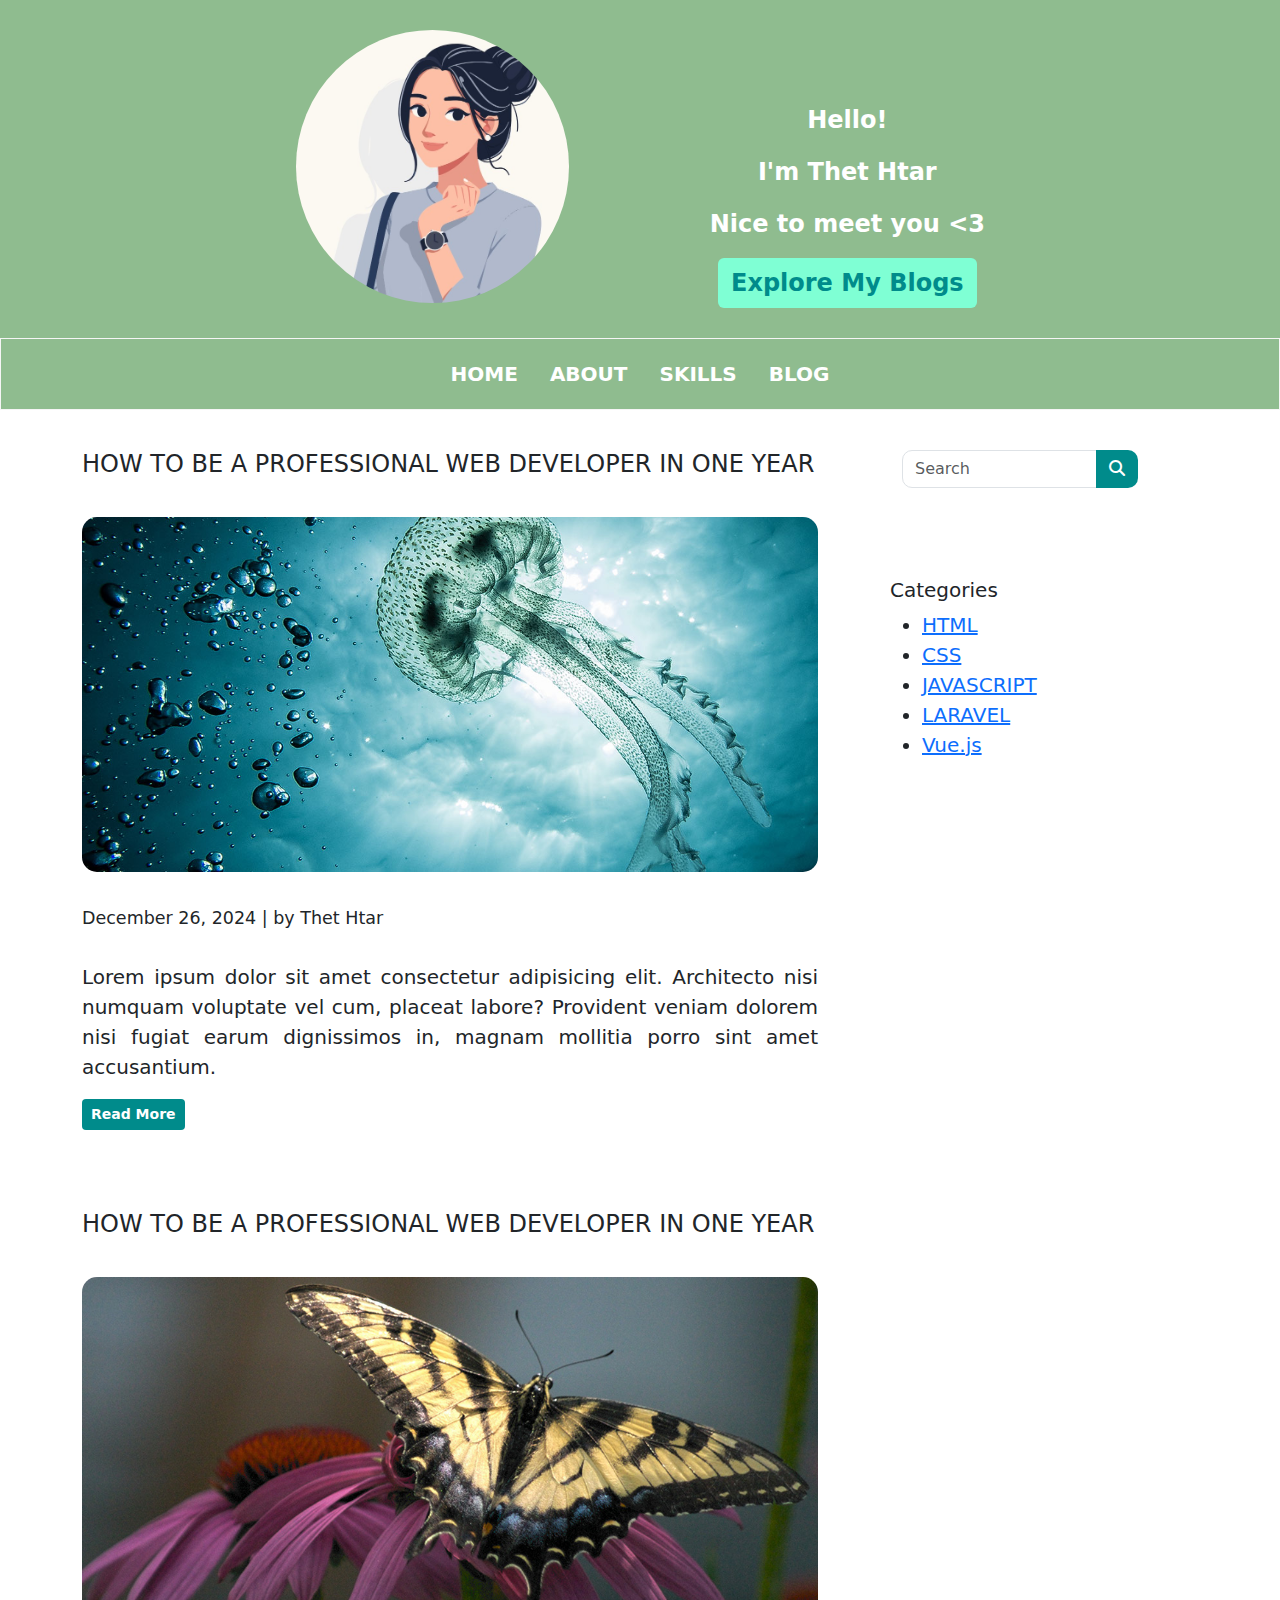
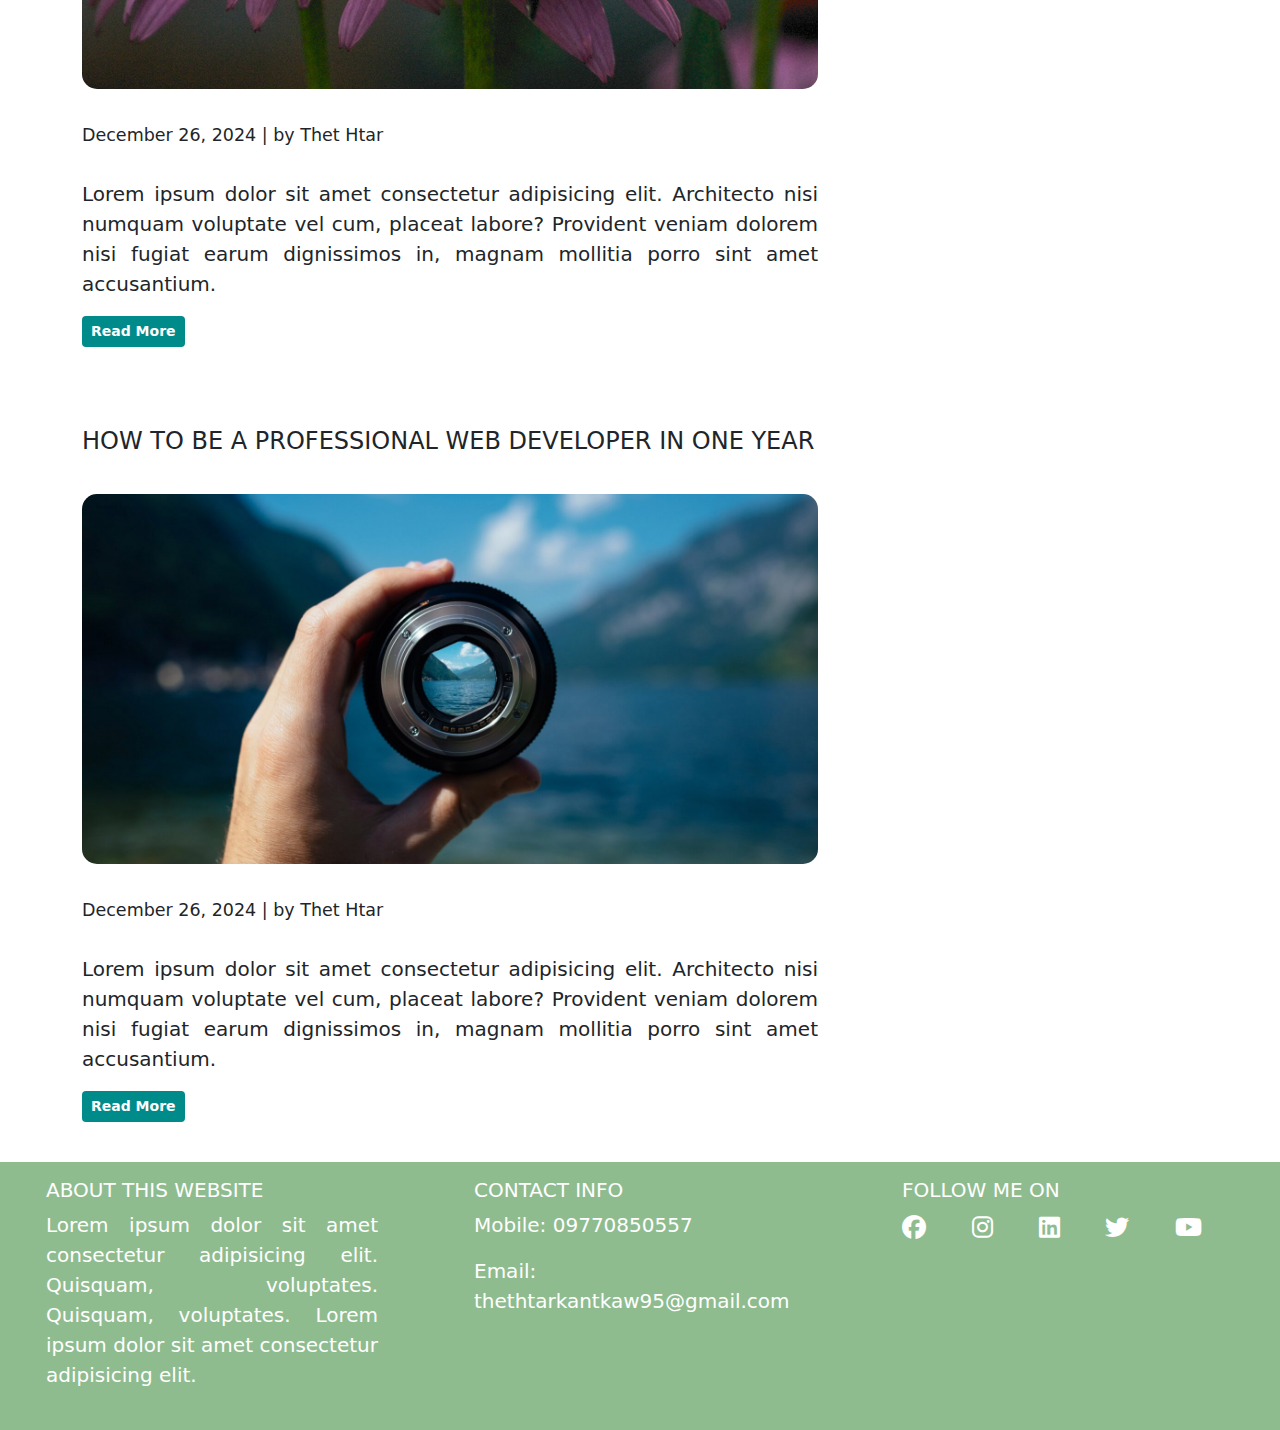
<file: posts.html>
<!DOCTYPE html>
<html lang="en">
<head>
    <meta charset="UTF-8">
    <meta name="viewport" content="width=device-width, initial-scale=1.0">
    <!-- BOOTSTRAP CSS -->
    <link href="https://cdn.jsdelivr.net/npm/bootstrap@5.3.3/dist/css/bootstrap.min.css" rel="stylesheet" integrity="sha384-QWTKZyjpPEjISv5WaRU9OFeRpok6YctnYmDr5pNlyT2bRjXh0JMhjY6hW+ALEwIH" crossorigin="anonymous">
    <!-- CUSTOM CSS  -->
     <link rel="stylesheet" href="css/style.css">
    <!-- FONTAWESOME CSS -->
    <link rel="stylesheet" href="https://cdnjs.cloudflare.com/ajax/libs/font-awesome/6.7.2/css/all.min.css" 
    integrity="sha512-Evv84Mr4kqVGRNSgIGL/F/aIDqQb7xQ2vcrdIwxfjThSH8CSR7PBEakCr51Ck+w+/U6swU2Im1vVX0SVk9ABhg=="
     crossorigin="anonymous" referrerpolicy="no-referrer" />    
    <title>Portfolio</title>
</head>
<body>
    <div style="width: 100%;">
        <div class="row">
            <div class="col-md-12">
                <!-- HEADER SECTION -->
                <div class="header">
                    <div class="row">
                        <div class="col-md-2"></div>
                        <div class="col-md-4">
                            <img src="images/thkk.jpg" id="header-img" alt="">
                        </div>
                        <div class="col-md-4 fs-4 fw-bold">
                            <br><br>
                            <p>Hello!</p>
                            <p>I'm Thet Htar</p>
                            <p>Nice to meet you <3</p>
                            <a href="posts.html">
                                <button 
                                    class="btn explore-btn fs-4 fw-bold" 
                                >
                                    Explore My Blogs
                                </button>
                            </a>  
                        </div>
                        <div class="col-md-2"></div>
                    </div>
                </div>

                <!-- NAVIGATION SECTION  -->
                <div id="navbar" class="d-flex justify-content-center position-sticky">
                    <a href="index.html">HOME</a>
                    <a href="">ABOUT</a>
                    <a href="">SKILLS</a>
                    <a href="">BLOG</a>
                </div>

                <!-- ABOUT SECTION -->
                <!-- <div> -->
                    <div class="row">
                        <div class="col-md-12">                         
                            <div class="container">
                                <div class="row">
                                    <div class="col-md-8 col-sm-12">
                                        <div class="blog">
                                            <h4>HOW TO BE A PROFESSIONAL WEB DEVELOPER IN ONE YEAR</h4><br>
                                            <img src="images/post1.jpg" alt=""><br><br>
                                            <small>December 26, 2024 | by Thet Htar</small><br><br>
                                            <p>
                                                Lorem ipsum dolor sit amet consectetur adipisicing elit. Architecto nisi numquam
                                                voluptate vel cum, placeat labore? Provident veniam dolorem nisi fugiat earum dignissimos in, 
                                                magnam mollitia porro sint amet accusantium.
                                            </p>
                                            <a href="post-detail.html">
                                                <button class="btn btn-sm fw-bold">
                                                    Read More
                                                </button>
                                            </a>                                        
                                        </div>
                                        <div class="blog">
                                            <h4>HOW TO BE A PROFESSIONAL WEB DEVELOPER IN ONE YEAR</h4><br>
                                            <img src="images/post2.jpg" alt=""><br><br>
                                            <small>December 26, 2024 | by Thet Htar</small><br><br>
                                            <p>
                                                Lorem ipsum dolor sit amet consectetur adipisicing elit. Architecto nisi numquam
                                                voluptate vel cum, placeat labore? Provident veniam dolorem nisi fugiat earum dignissimos in, 
                                                magnam mollitia porro sint amet accusantium.
                                            </p>
                                            <a href="post-detail.html">
                                                <button class="btn btn-sm fw-bold">
                                                    Read More
                                                </button>
                                            </a> 
                                        </div>
                                        <div class="blog">
                                            <h4>HOW TO BE A PROFESSIONAL WEB DEVELOPER IN ONE YEAR</h4><br>
                                            <img src="images/post3.jpg" alt=""><br><br>
                                            <small>December 26, 2024 | by Thet Htar</small><br><br>
                                            <p>
                                                Lorem ipsum dolor sit amet consectetur adipisicing elit. Architecto nisi numquam
                                                voluptate vel cum, placeat labore? Provident veniam dolorem nisi fugiat earum dignissimos in, 
                                                magnam mollitia porro sint amet accusantium.
                                            </p>
                                            <a href="post-detail.html">
                                                <button class="btn btn-sm fw-bold">
                                                    Read More
                                                </button>
                                            </a> 
                                        </div>
                                    </div>
                                    <div class="col-md-4 col-sm-12">
                                        <div class="sidebar px-5">
                                            <form action="">
                                                <div class="container">
                                                    <div class="input-group">
                                                        <input type="text" class="form-control" placeholder="Search" aria-label="Search">
                                                        <div class="input-group-append">
                                                            <button class="btn" type="button">
                                                                <i class="fa-solid fa-magnifying-glass"></i>
                                                            </button>
                                                        </div>
                                                    </div>
                                                </div>
                                            </form>
                                            <br><br><br>
                                            <h5>Categories</h5>
                                            <ul>
                                                <li><a href="#">HTML</a></li>
                                                <li><a href="#">CSS</a></li>
                                                <li><a href="#">JAVASCRIPT</a></li>
                                                <li><a href="#">LARAVEL</a></li>
                                                <li><a href="#">Vue.js</a></li>
                                            </ul>
                                        </div>
                                    </div>
                                </div>                                
                            </div>
                            <!-- FOOTER SECTION -->
                            <div class="footer py-3">
                                <div class="row">
                                    <div class="col-md-4 px-5 mb-2">
                                        <h5>ABOUT THIS WEBSITE</h5>
                                        <p>
                                            Lorem ipsum dolor sit amet consectetur adipisicing elit. 
                                            Quisquam, voluptates. Quisquam, voluptates.
                                            Lorem ipsum dolor sit amet consectetur adipisicing elit.
                                        </p>
                                    </div>
                                    <div class="col-md-4 px-5 mb-2">
                                        <h5>CONTACT INFO</h5>
                                        <p>
                                            Mobile: 09770850557<br>
                                        </p>
                                        <p>
                                            Email: thethtarkantkaw95@gmail.com
                                        </p>
                                    </div>
                                    <div class="accounts col-md-4 px-5 fs-4">
                                        <h5>FOLLOW ME ON</h5>
                                        <a href="">
                                            <i class="fa-brands fa-facebook"></i>
                                        </a>
                                        &nbsp;&nbsp;&nbsp;&nbsp;
                                        <a href="">
                                            <i class="fa-brands fa-instagram"></i>
                                        </a>
                                        &nbsp;&nbsp;&nbsp;&nbsp;
                                        <a href="">
                                            <i class="fa-brands fa-linkedin"></i>
                                        </a>
                                        &nbsp;&nbsp;&nbsp;&nbsp;
                                        <a href="">
                                            <i class="fa-brands fa-twitter"></i>
                                        </a>
                                        &nbsp;&nbsp;&nbsp;&nbsp;
                                        <a href="">
                                            <i class="fa-brands fa-youtube"></i>
                                        </a>
                                    </div>
                                </div>
                            </div>
                        </div>
                    </div>
                <!-- </div> -->
            </div>
        </div>
    </div>
    <script src="https://cdn.jsdelivr.net/npm/bootstrap@5.3.3/dist/js/bootstrap.bundle.min.js" integrity="sha384-YvpcrYf0tY3lHB60NNkmXc5s9fDVZLESaAA55NDzOxhy9GkcIdslK1eN7N6jIeHz" crossorigin="anonymous"></script>

    <!-- CUTOM JAVASCRIPT -->
     <script src="js/script.js"></script>
</body>
</html>
</file>
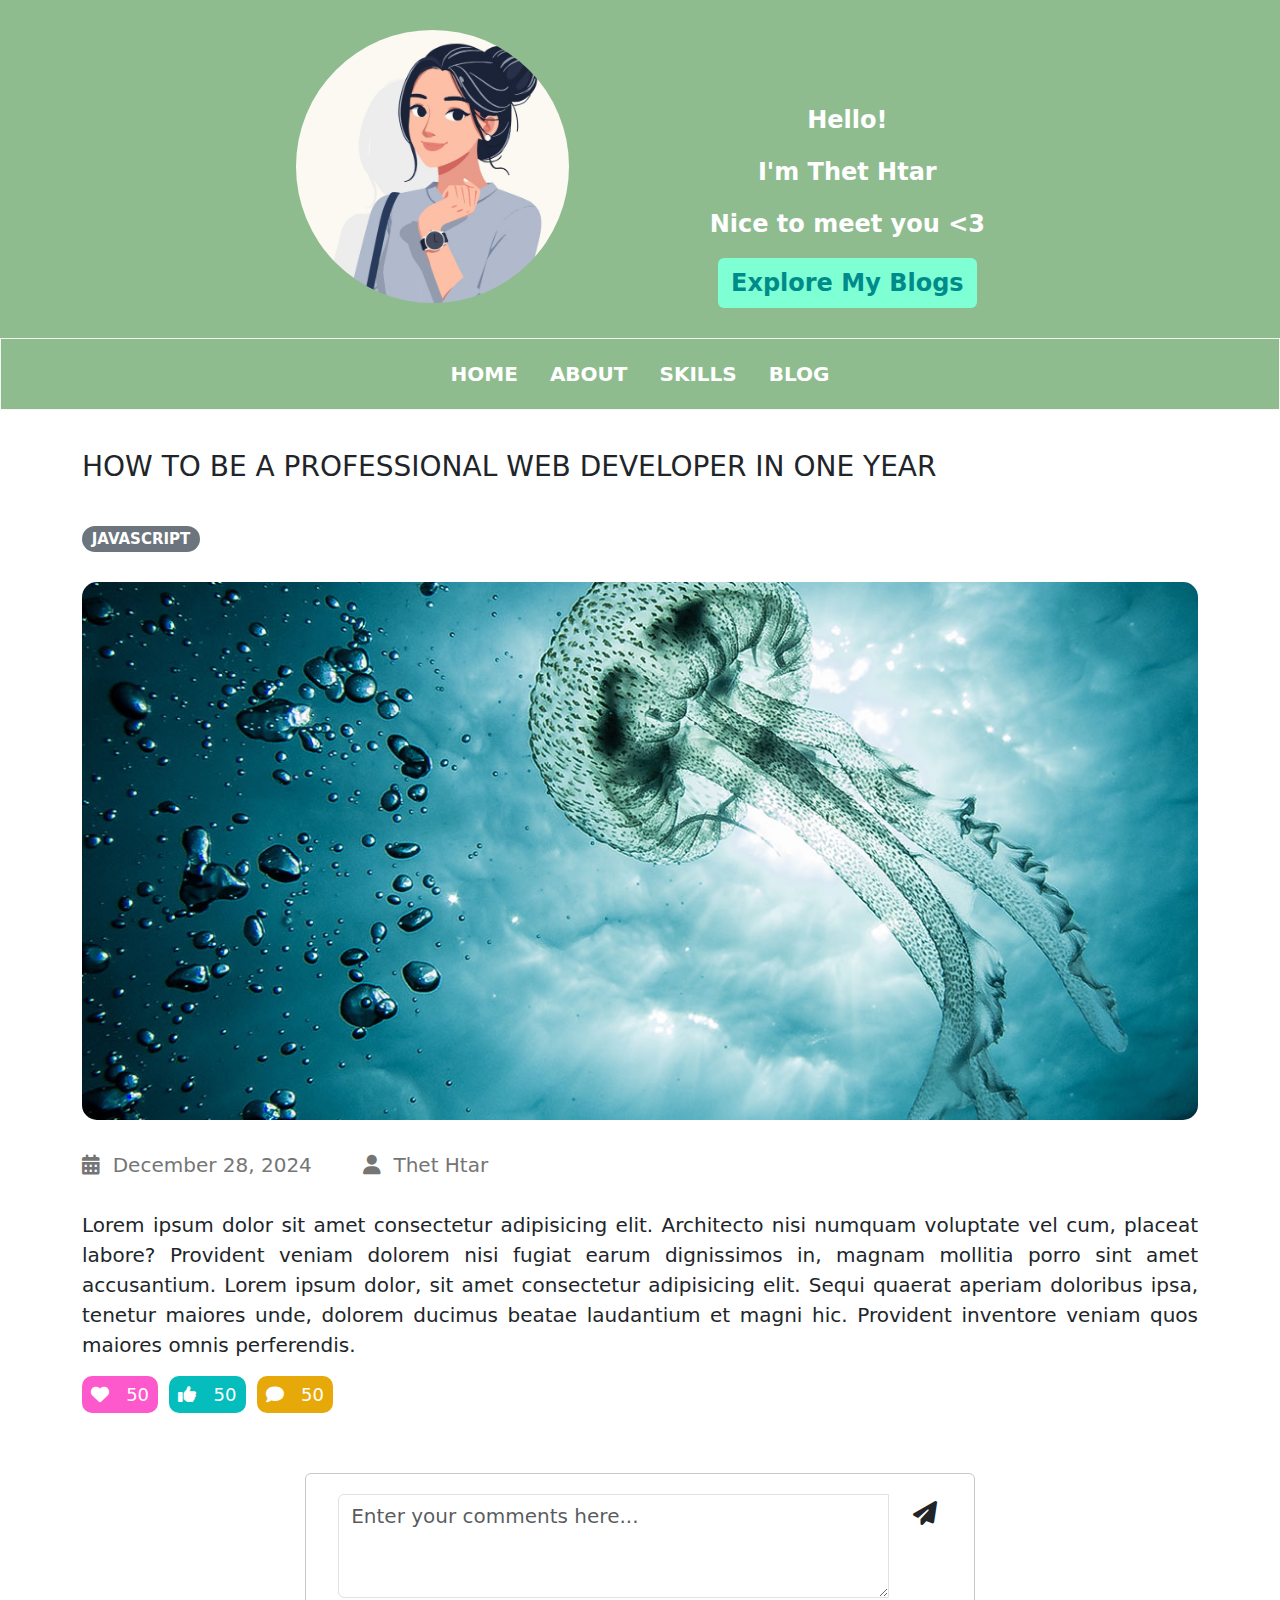
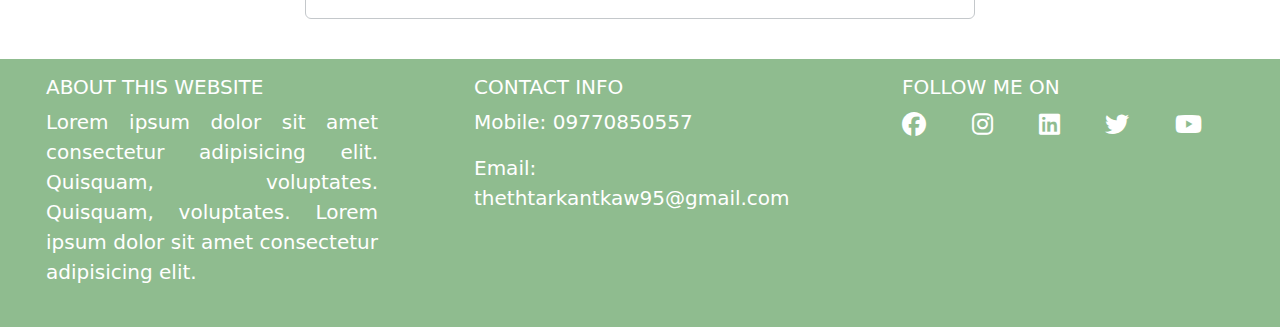
<file: front/post-detail.html>
<!DOCTYPE html>
<html lang="en">
<head>
    <meta charset="UTF-8">
    <meta name="viewport" content="width=device-width, initial-scale=1.0">
    <!-- BOOTSTRAP CSS -->
    <link href="https://cdn.jsdelivr.net/npm/bootstrap@5.3.3/dist/css/bootstrap.min.css" rel="stylesheet" integrity="sha384-QWTKZyjpPEjISv5WaRU9OFeRpok6YctnYmDr5pNlyT2bRjXh0JMhjY6hW+ALEwIH" crossorigin="anonymous">
    <!-- CUSTOM CSS  -->
     <link rel="stylesheet" href="css/style.css">
    <!-- FONTAWESOME CSS -->
    <link rel="stylesheet" href="https://cdnjs.cloudflare.com/ajax/libs/font-awesome/6.7.2/css/all.min.css" 
    integrity="sha512-Evv84Mr4kqVGRNSgIGL/F/aIDqQb7xQ2vcrdIwxfjThSH8CSR7PBEakCr51Ck+w+/U6swU2Im1vVX0SVk9ABhg=="
     crossorigin="anonymous" referrerpolicy="no-referrer" />    
    <title>Portfolio</title>
</head>
<body>
    <div style="width: 100%;">
        <div class="row">
            <div class="col-md-12">
                <!-- HEADER SECTION -->
                <div class="header">
                    <div class="row">
                        <div class="col-md-2"></div>
                        <div class="col-md-4">
                            <img src="images/thkk.jpg" id="header-img" alt="">
                        </div>
                        <div class="col-md-4 fs-4 fw-bold">
                            <br><br>
                            <p>Hello!</p>
                            <p>I'm Thet Htar</p>
                            <p>Nice to meet you <3</p>
                            <a href="posts.html">
                                <button 
                                    class="btn explore-btn fs-4 fw-bold" 
                                >
                                    Explore My Blogs
                                </button>
                            </a>  
                        </div>
                        <div class="col-md-2"></div>
                    </div>
                </div>

                <!-- NAVIGATION SECTION  -->
                <div id="navbar" class="d-flex justify-content-center position-sticky">
                    <a href="index.html">HOME</a>
                    <a href="">ABOUT</a>
                    <a href="">SKILLS</a>
                    <a href="">BLOG</a>
                </div>

                <!-- ABOUT SECTION -->
                <!-- <div> -->
                    <div class="row">
                        <div class="col-md-12">

                            <div class="container">
                                <div class="post-detail">
                                    <div>
                                        <h3>HOW TO BE A PROFESSIONAL WEB DEVELOPER IN ONE YEAR</h3><br>
                                        <span class="badge rounded-pill text-bg-secondary">JAVASCRIPT</span><br><br>
                                        <img src="images/post1.jpg" alt=""><br><br>
                                        <span>
                                            <i class="fa-solid fa-calendar-days"></i>
                                            &nbsp;December 28, 2024
                                        </span>
                                        &nbsp;&nbsp;&nbsp;&nbsp;&nbsp;&nbsp;
                                        <span>
                                            <i class="fa-solid fa-user"></i>
                                            &nbsp;Thet Htar
                                        </span><br><br>                                  
                                        <p>
                                            Lorem ipsum dolor sit amet consectetur adipisicing elit. Architecto nisi numquam
                                            voluptate vel cum, placeat labore? Provident veniam dolorem nisi fugiat earum dignissimos in, 
                                            magnam mollitia porro sint amet accusantium. Lorem ipsum dolor, sit amet consectetur 
                                            adipisicing elit. Sequi quaerat aperiam doloribus ipsa, tenetur maiores unde, 
                                            dolorem ducimus beatae laudantium et magni hic. Provident inventore 
                                            veniam quos maiores omnis perferendis.
                                        </p>
                                        <button class="btn love-btn btn-sm">
                                            <i class="fa-solid fa-heart"></i>
                                            &nbsp;&nbsp;<span class="text-white">50</span>
                                        </button>
                                        <button class="btn like-btn btn-sm">
                                            <i class="fa-solid fa-thumbs-up"></i>
                                            &nbsp;&nbsp;<span class="text-white">50</span>
                                        </button>
                                        <button class="btn cmt-btn btn-sm" data-bs-toggle="collapse" data-bs-target="#commentSection">
                                            <i class="fa-solid fa-comment"></i>
                                            &nbsp;&nbsp;<span class="text-white">50</span>
                                        </button>
                                    </div>
                                    
                                    <br><br>
                                    <div class="comment-box container border border-secondary-subtle rounded">
                                        <div class="input-group">
                                            <textarea class="form-control fs-5" rows="3" placeholder="Enter your comments here..."></textarea>
                                            <div class="input-group-append">
                                                <i class="btn fa-solid fa-paper-plane fs-4 px-4"></i>
                                            </div>
                                        </div>
                                    </div>
                                    <!-- comments section -->
                                    <div class="collapse comment-section" id="commentSection">
                                        <div class="container">
                                            <div class="row">
                                                <div class="col-md-2 col-sm-2 col-2 d-flex justify-content-end align-items-start">
                                                    <img src="images/thkk.jpg" alt="">
                                                </div>
                                                <div class="col-md-10 col-sm-10 col-10">
                                                    <h5>Thet Htar</h5>
                                                    <p>
                                                        Lorem ipsum dolor sit amet consectetur adipisicing elit. 
                                                        Quisquam, voluptates. Quisquam, voluptates.
                                                    </p>
                                                </div>    
                                            </div>
                                            <div class="row">
                                                <div class="col-md-2 col-sm-2 col-2 d-flex justify-content-end align-items-start">
                                                    <img src="images/thkk.jpg" alt="">
                                                </div>
                                                <div class="col-md-10 col-sm-10 col-10">
                                                    <h5>Thet Htar</h5>
                                                    <p>
                                                        Lorem ipsum dolor sit amet consectetur adipisicing elit. 
                                                        Quisquam, voluptates. Quisquam, voluptates.
                                                    </p>
                                                </div>
                                            </div>
                                        </div>
                                        
                                    </div>
                                </div>
                            </div>   

                            <!-- FOOTER SECTION -->
                            <div class="footer py-3">
                            <div class="row">
                                <div class="col-md-4 px-5 mb-2">
                                    <h5>ABOUT THIS WEBSITE</h5>
                                    <p>
                                        Lorem ipsum dolor sit amet consectetur adipisicing elit. 
                                        Quisquam, voluptates. Quisquam, voluptates.
                                        Lorem ipsum dolor sit amet consectetur adipisicing elit.
                                    </p>
                                </div>
                                <div class="col-md-4 px-5 mb-2">
                                    <h5>CONTACT INFO</h5>
                                    <p>
                                        Mobile: 09770850557<br>
                                    </p>
                                    <p>
                                        Email: thethtarkantkaw95@gmail.com
                                    </p>
                                </div>
                                <div class="accounts col-md-4 px-5 fs-4">
                                    <h5>FOLLOW ME ON</h5>
                                    <a href="">
                                        <i class="fa-brands fa-facebook"></i>
                                    </a>
                                    &nbsp;&nbsp;&nbsp;&nbsp;
                                    <a href="">
                                        <i class="fa-brands fa-instagram"></i>
                                    </a>
                                    &nbsp;&nbsp;&nbsp;&nbsp;
                                    <a href="">
                                        <i class="fa-brands fa-linkedin"></i>
                                    </a>
                                    &nbsp;&nbsp;&nbsp;&nbsp;
                                    <a href="">
                                        <i class="fa-brands fa-twitter"></i>
                                    </a>
                                    &nbsp;&nbsp;&nbsp;&nbsp;
                                    <a href="">
                                        <i class="fa-brands fa-youtube"></i>
                                    </a>
                                </div>
                            </div>
                            </div>
                        
                        </div>
                    </div>
                <!-- </div> -->
            </div>
        </div>
    </div>
    <script src="https://cdn.jsdelivr.net/npm/bootstrap@5.3.3/dist/js/bootstrap.bundle.min.js" integrity="sha384-YvpcrYf0tY3lHB60NNkmXc5s9fDVZLESaAA55NDzOxhy9GkcIdslK1eN7N6jIeHz" crossorigin="anonymous"></script>

    <!-- CUTOM JAVASCRIPT -->
     <script src="js/script.js"></script>
</body>
</html>
</file>
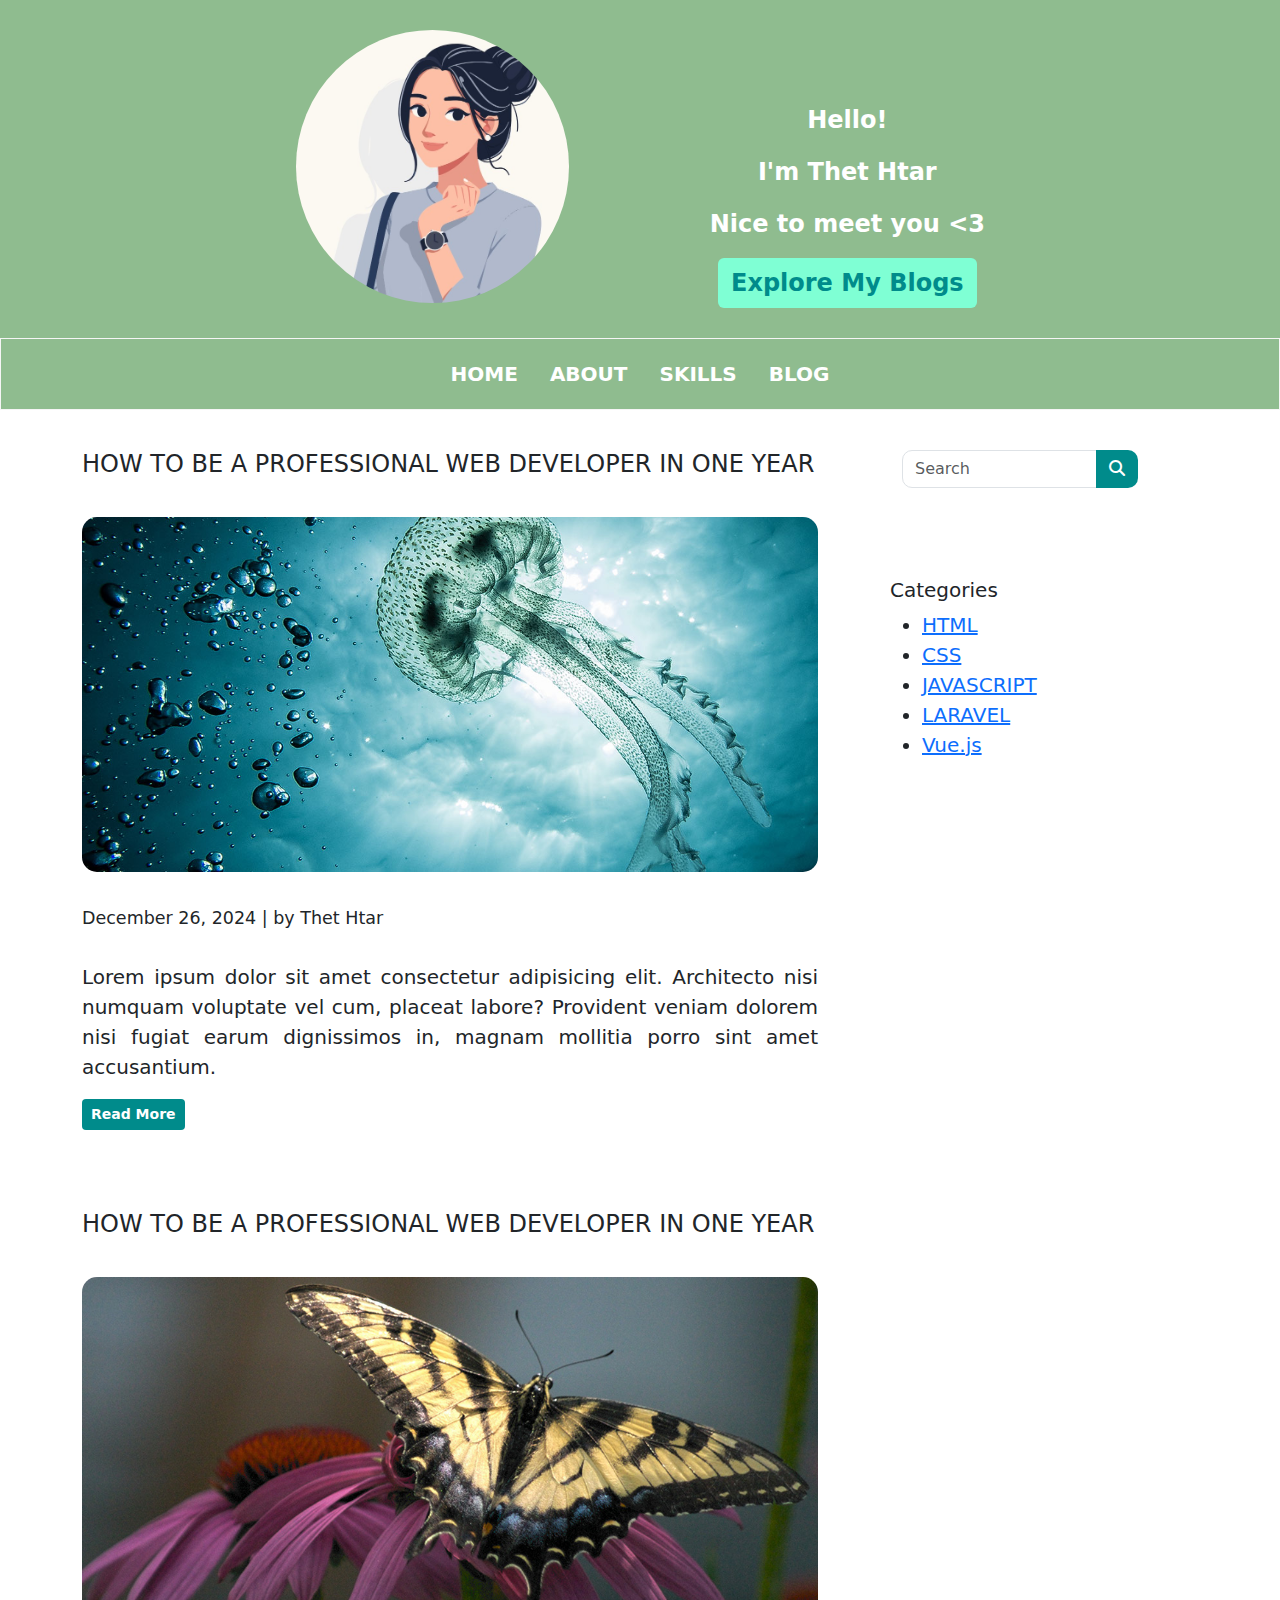
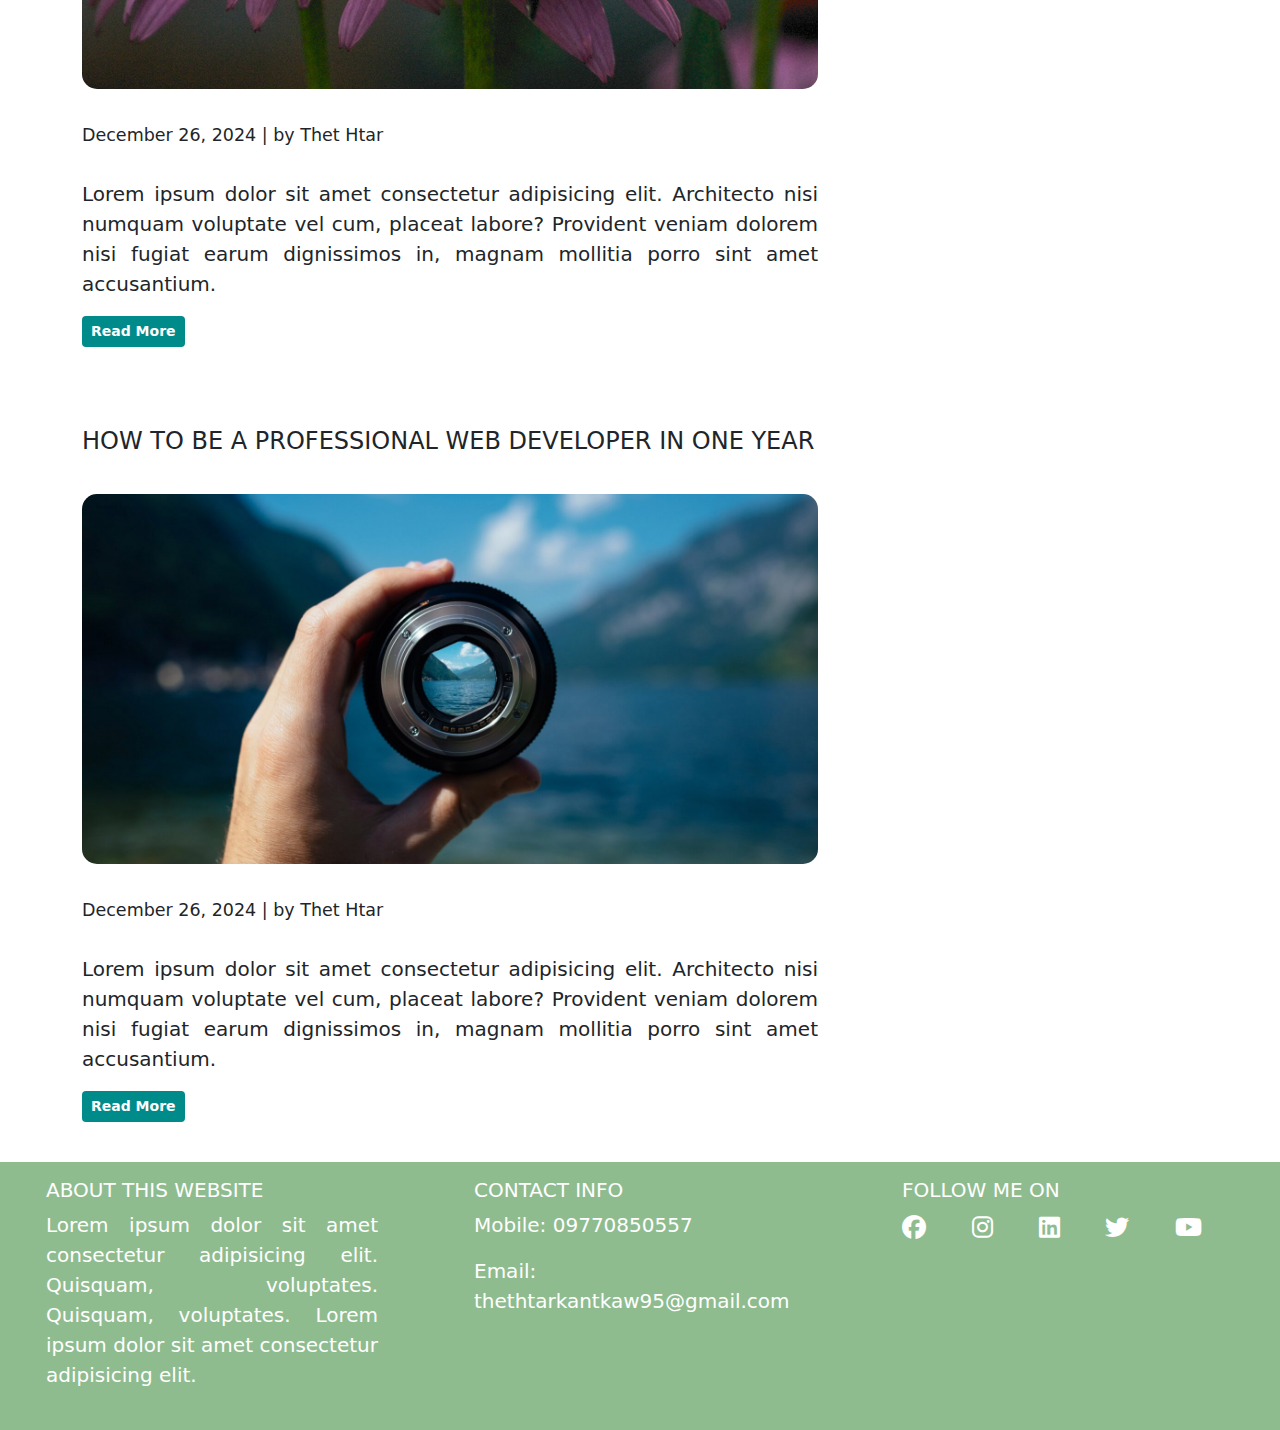
<file: front/posts.html>
<!DOCTYPE html>
<html lang="en">
<head>
    <meta charset="UTF-8">
    <meta name="viewport" content="width=device-width, initial-scale=1.0">
    <!-- BOOTSTRAP CSS -->
    <link href="https://cdn.jsdelivr.net/npm/bootstrap@5.3.3/dist/css/bootstrap.min.css" rel="stylesheet" integrity="sha384-QWTKZyjpPEjISv5WaRU9OFeRpok6YctnYmDr5pNlyT2bRjXh0JMhjY6hW+ALEwIH" crossorigin="anonymous">
    <!-- CUSTOM CSS  -->
     <link rel="stylesheet" href="css/style.css">
    <!-- FONTAWESOME CSS -->
    <link rel="stylesheet" href="https://cdnjs.cloudflare.com/ajax/libs/font-awesome/6.7.2/css/all.min.css" 
    integrity="sha512-Evv84Mr4kqVGRNSgIGL/F/aIDqQb7xQ2vcrdIwxfjThSH8CSR7PBEakCr51Ck+w+/U6swU2Im1vVX0SVk9ABhg=="
     crossorigin="anonymous" referrerpolicy="no-referrer" />    
    <title>Portfolio</title>
</head>
<body>
    <div style="width: 100%;">
        <div class="row">
            <div class="col-md-12">
                <!-- HEADER SECTION -->
                <div class="header">
                    <div class="row">
                        <div class="col-md-2"></div>
                        <div class="col-md-4">
                            <img src="images/thkk.jpg" id="header-img" alt="">
                        </div>
                        <div class="col-md-4 fs-4 fw-bold">
                            <br><br>
                            <p>Hello!</p>
                            <p>I'm Thet Htar</p>
                            <p>Nice to meet you <3</p>
                            <a href="posts.html">
                                <button 
                                    class="btn explore-btn fs-4 fw-bold" 
                                >
                                    Explore My Blogs
                                </button>
                            </a>  
                        </div>
                        <div class="col-md-2"></div>
                    </div>
                </div>

                <!-- NAVIGATION SECTION  -->
                <div id="navbar" class="d-flex justify-content-center position-sticky">
                    <a href="index.html">HOME</a>
                    <a href="">ABOUT</a>
                    <a href="">SKILLS</a>
                    <a href="">BLOG</a>
                </div>

                <!-- ABOUT SECTION -->
                <!-- <div> -->
                    <div class="row">
                        <div class="col-md-12">                         
                            <div class="container">
                                <div class="row">
                                    <div class="col-md-8 col-sm-12">
                                        <div class="blog">
                                            <h4>HOW TO BE A PROFESSIONAL WEB DEVELOPER IN ONE YEAR</h4><br>
                                            <img src="images/post1.jpg" alt=""><br><br>
                                            <small>December 26, 2024 | by Thet Htar</small><br><br>
                                            <p>
                                                Lorem ipsum dolor sit amet consectetur adipisicing elit. Architecto nisi numquam
                                                voluptate vel cum, placeat labore? Provident veniam dolorem nisi fugiat earum dignissimos in, 
                                                magnam mollitia porro sint amet accusantium.
                                            </p>
                                            <a href="post-detail.html">
                                                <button class="btn btn-sm fw-bold">
                                                    Read More
                                                </button>
                                            </a>                                        
                                        </div>
                                        <div class="blog">
                                            <h4>HOW TO BE A PROFESSIONAL WEB DEVELOPER IN ONE YEAR</h4><br>
                                            <img src="images/post2.jpg" alt=""><br><br>
                                            <small>December 26, 2024 | by Thet Htar</small><br><br>
                                            <p>
                                                Lorem ipsum dolor sit amet consectetur adipisicing elit. Architecto nisi numquam
                                                voluptate vel cum, placeat labore? Provident veniam dolorem nisi fugiat earum dignissimos in, 
                                                magnam mollitia porro sint amet accusantium.
                                            </p>
                                            <a href="post-detail.html">
                                                <button class="btn btn-sm fw-bold">
                                                    Read More
                                                </button>
                                            </a> 
                                        </div>
                                        <div class="blog">
                                            <h4>HOW TO BE A PROFESSIONAL WEB DEVELOPER IN ONE YEAR</h4><br>
                                            <img src="images/post3.jpg" alt=""><br><br>
                                            <small>December 26, 2024 | by Thet Htar</small><br><br>
                                            <p>
                                                Lorem ipsum dolor sit amet consectetur adipisicing elit. Architecto nisi numquam
                                                voluptate vel cum, placeat labore? Provident veniam dolorem nisi fugiat earum dignissimos in, 
                                                magnam mollitia porro sint amet accusantium.
                                            </p>
                                            <a href="post-detail.html">
                                                <button class="btn btn-sm fw-bold">
                                                    Read More
                                                </button>
                                            </a> 
                                        </div>
                                    </div>
                                    <div class="col-md-4 col-sm-12">
                                        <div class="sidebar px-5">
                                            <form action="">
                                                <div class="container">
                                                    <div class="input-group">
                                                        <input type="text" class="form-control" placeholder="Search" aria-label="Search">
                                                        <div class="input-group-append">
                                                            <button class="btn" type="button">
                                                                <i class="fa-solid fa-magnifying-glass"></i>
                                                            </button>
                                                        </div>
                                                    </div>
                                                </div>
                                            </form>
                                            <br><br><br>
                                            <h5>Categories</h5>
                                            <ul>
                                                <li><a href="#">HTML</a></li>
                                                <li><a href="#">CSS</a></li>
                                                <li><a href="#">JAVASCRIPT</a></li>
                                                <li><a href="#">LARAVEL</a></li>
                                                <li><a href="#">Vue.js</a></li>
                                            </ul>
                                        </div>
                                    </div>
                                </div>                                
                            </div>
                            <!-- FOOTER SECTION -->
                            <div class="footer py-3">
                                <div class="row">
                                    <div class="col-md-4 px-5 mb-2">
                                        <h5>ABOUT THIS WEBSITE</h5>
                                        <p>
                                            Lorem ipsum dolor sit amet consectetur adipisicing elit. 
                                            Quisquam, voluptates. Quisquam, voluptates.
                                            Lorem ipsum dolor sit amet consectetur adipisicing elit.
                                        </p>
                                    </div>
                                    <div class="col-md-4 px-5 mb-2">
                                        <h5>CONTACT INFO</h5>
                                        <p>
                                            Mobile: 09770850557<br>
                                        </p>
                                        <p>
                                            Email: thethtarkantkaw95@gmail.com
                                        </p>
                                    </div>
                                    <div class="accounts col-md-4 px-5 fs-4">
                                        <h5>FOLLOW ME ON</h5>
                                        <a href="">
                                            <i class="fa-brands fa-facebook"></i>
                                        </a>
                                        &nbsp;&nbsp;&nbsp;&nbsp;
                                        <a href="">
                                            <i class="fa-brands fa-instagram"></i>
                                        </a>
                                        &nbsp;&nbsp;&nbsp;&nbsp;
                                        <a href="">
                                            <i class="fa-brands fa-linkedin"></i>
                                        </a>
                                        &nbsp;&nbsp;&nbsp;&nbsp;
                                        <a href="">
                                            <i class="fa-brands fa-twitter"></i>
                                        </a>
                                        &nbsp;&nbsp;&nbsp;&nbsp;
                                        <a href="">
                                            <i class="fa-brands fa-youtube"></i>
                                        </a>
                                    </div>
                                </div>
                            </div>
                        </div>
                    </div>
                <!-- </div> -->
            </div>
        </div>
    </div>
    <script src="https://cdn.jsdelivr.net/npm/bootstrap@5.3.3/dist/js/bootstrap.bundle.min.js" integrity="sha384-YvpcrYf0tY3lHB60NNkmXc5s9fDVZLESaAA55NDzOxhy9GkcIdslK1eN7N6jIeHz" crossorigin="anonymous"></script>

    <!-- CUTOM JAVASCRIPT -->
     <script src="js/script.js"></script>
</body>
</html>
</file>
<file: css/style.css>
body {
    margin: 0;
    font-size: 20px;
}

/* HEADER  */
.header {
    background-color: darkseagreen;
    padding: 30px;
    color: white;
    text-align: center;
}

#header-img {
    width: 70%;
    border-radius: 50%;
}

/* NAVBAR */
#navbar {
    background-color: darkseagreen;
    overflow: hidden;
    border: 1px solid whitesmoke;
}

#navbar a {
    display: block;
    color: white;
    font-weight: bold;
    padding: 20px 16px;
    text-decoration: none;
}

#navbar a:hover {
    background-color: white;
    color: darkseagreen;
}

.navbar-fixed {
    position: fixed;
    top: 0px;
}

.explore-btn {
    background-color: aquamarine; 
    color: darkcyan;
}

.explore-btn:hover {
    background-color: rgb(64, 194, 245);
    color: white;
}

.about-me {
    padding: 30px 0;
    text-align: justify;
}

.total-project, .total-student {
    padding-top: 15px;
    text-align: center;
    border: 1px solid rgb(147, 233, 147);
    border-radius: 10px;
    background-color: rgb(147, 233, 147);
}

.progress-bar {
    background-color: rgb(147, 233, 147);
    border-radius: 10px;
    color: black;
}

.project {
    border: 1px solid rgb(210, 233, 147);
    border-radius: 15px;
    background-color: rgb(210, 233, 147);
    padding: 20px;
    margin: 10px;
    text-align: center;
    font-size: x-large;
}

.project a {
    text-decoration: none;
    color: black;
}

.latest-post .post {
    border-radius: 10px;
    padding: 20px; 
}

.latest-post .post:hover {
    background-color: rgb(181, 255, 181);
}

.latest-post a {
    text-decoration: none;
    color: black;
}

.latest-post img  {
    width: 100%;
    border-radius: 10px;
    height: 190px;
}

.latest-post p {
    text-align: justify;
}

.footer {
    background-color: darkseagreen;
    padding: 10px;
    text-align: justify;
    color: white;
}

.accounts a {
    color: white;
    text-decoration: none;
}

.blog {
    padding-top: 40px;
    padding-bottom: 40px;
}

.blog img {
    width: 100%;
    border-radius: 15px;
}

.blog p {
    text-align: justify;
}

.blog button {
    background-color: darkcyan; 
    color: white;
}

.blog button:hover {
    background-color: darkseagreen;
    color: white;
}

.sidebar {
    padding-top: 40px;
}

.sidebar button {
    background-color: darkcyan;
    color: white;
    border-radius: 0 10px 10px 0;
}

.sidebar button:hover {
    background-color: darkseagreen;
}

.sidebar input[type='text'] {
    border-radius: 10px;
}

.post-detail {
    padding-top: 40px;
    padding-bottom: 40px;
}

.post-detail p {
    text-align: justify;
}

.post-detail img {
    width: 100%;
    border-radius: 15px;
}

.post-detail span {
    color: rgb(117, 117, 117);
}

.post-detail .love-btn {
    background-color: rgb(253, 89, 204);
    color: white;
    font-size: large;
    border-radius: 10px;
}

.post-detail .like-btn {
    background-color: rgb(5, 189, 189);
    color: white;
    font-size: large;
    border-radius: 10px;
    margin-left: 5px;
}


.post-detail .cmt-btn {
    background-color: rgb(231, 169, 10);
    color: white;
    font-size: large;
    border-radius: 10px;
    margin-left: 5px;
}

.comment-box {
    width: 60%;
    display: flex;
    justify-content: center;
}

.comment-box .input-group {
    margin: 20px 0 20px 20px;
}

.comment-section {
    padding-top: 40px;
    padding-left: 30px;
}

.comment-section .row {
    /* width: 70%; */
    padding: 0 90px 0 60px;
    margin-bottom: 20px;
}

.comment-section img {
    width: 50px;
    border-radius: 50%;
    border: 1px solid cadetblue;
}
</file>
<file: front/css/style.css>
body {
    margin: 0;
    font-size: 20px;
}

/* HEADER  */
.header {
    background-color: darkseagreen;
    padding: 30px;
    color: white;
    text-align: center;
}

#header-img {
    width: 70%;
    border-radius: 50%;
}

/* NAVBAR */
#navbar {
    background-color: darkseagreen;
    overflow: hidden;
    border: 1px solid whitesmoke;
}

#navbar a {
    display: block;
    color: white;
    font-weight: bold;
    padding: 20px 16px;
    text-decoration: none;
}

#navbar a:hover {
    background-color: white;
    color: darkseagreen;
}

.navbar-fixed {
    position: fixed;
    top: 0px;
}

.explore-btn {
    background-color: aquamarine; 
    color: darkcyan;
}

.explore-btn:hover {
    background-color: rgb(64, 194, 245);
    color: white;
}

.about-me {
    padding: 30px 0;
    text-align: justify;
}

.total-project, .total-student {
    padding-top: 15px;
    text-align: center;
    border: 1px solid rgb(147, 233, 147);
    border-radius: 10px;
    background-color: rgb(147, 233, 147);
}

.progress-bar {
    background-color: rgb(147, 233, 147);
    border-radius: 10px;
    color: black;
}

.project {
    border: 1px solid rgb(210, 233, 147);
    border-radius: 15px;
    background-color: rgb(210, 233, 147);
    padding: 20px;
    margin: 10px;
    text-align: center;
    font-size: x-large;
}

.project a {
    text-decoration: none;
    color: black;
}

.latest-post .post {
    border-radius: 10px;
    padding: 20px; 
}

.latest-post .post:hover {
    background-color: rgb(181, 255, 181);
}

.latest-post a {
    text-decoration: none;
    color: black;
}

.latest-post img  {
    width: 100%;
    border-radius: 10px;
    height: 190px;
}

.latest-post p {
    text-align: justify;
}

.footer {
    background-color: darkseagreen;
    padding: 10px;
    text-align: justify;
    color: white;
}

.accounts a {
    color: white;
    text-decoration: none;
}

.blog {
    padding-top: 40px;
    padding-bottom: 40px;
}

.blog img {
    width: 100%;
    border-radius: 15px;
}

.blog p {
    text-align: justify;
}

.blog button {
    background-color: darkcyan; 
    color: white;
}

.blog button:hover {
    background-color: darkseagreen;
    color: white;
}

.sidebar {
    padding-top: 40px;
}

.sidebar button {
    background-color: darkcyan;
    color: white;
    border-radius: 0 10px 10px 0;
}

.sidebar button:hover {
    background-color: darkseagreen;
}

.sidebar input[type='text'] {
    border-radius: 10px;
}

.post-detail {
    padding-top: 40px;
    padding-bottom: 40px;
}

.post-detail p {
    text-align: justify;
}

.post-detail img {
    width: 100%;
    border-radius: 15px;
}

.post-detail span {
    color: rgb(117, 117, 117);
}

.post-detail .love-btn {
    background-color: rgb(253, 89, 204);
    color: white;
    font-size: large;
    border-radius: 10px;
}

.post-detail .like-btn {
    background-color: rgb(5, 189, 189);
    color: white;
    font-size: large;
    border-radius: 10px;
    margin-left: 5px;
}


.post-detail .cmt-btn {
    background-color: rgb(231, 169, 10);
    color: white;
    font-size: large;
    border-radius: 10px;
    margin-left: 5px;
}

.comment-box {
    width: 60%;
    display: flex;
    justify-content: center;
}

.comment-box .input-group {
    margin: 20px 0 20px 20px;
}

.comment-section {
    padding-top: 40px;
    padding-left: 30px;
}

.comment-section .row {
    /* width: 70%; */
    padding: 0 90px 0 60px;
    margin-bottom: 20px;
}

.comment-section img {
    width: 50px;
    border-radius: 50%;
    border: 1px solid cadetblue;
}
</file>
